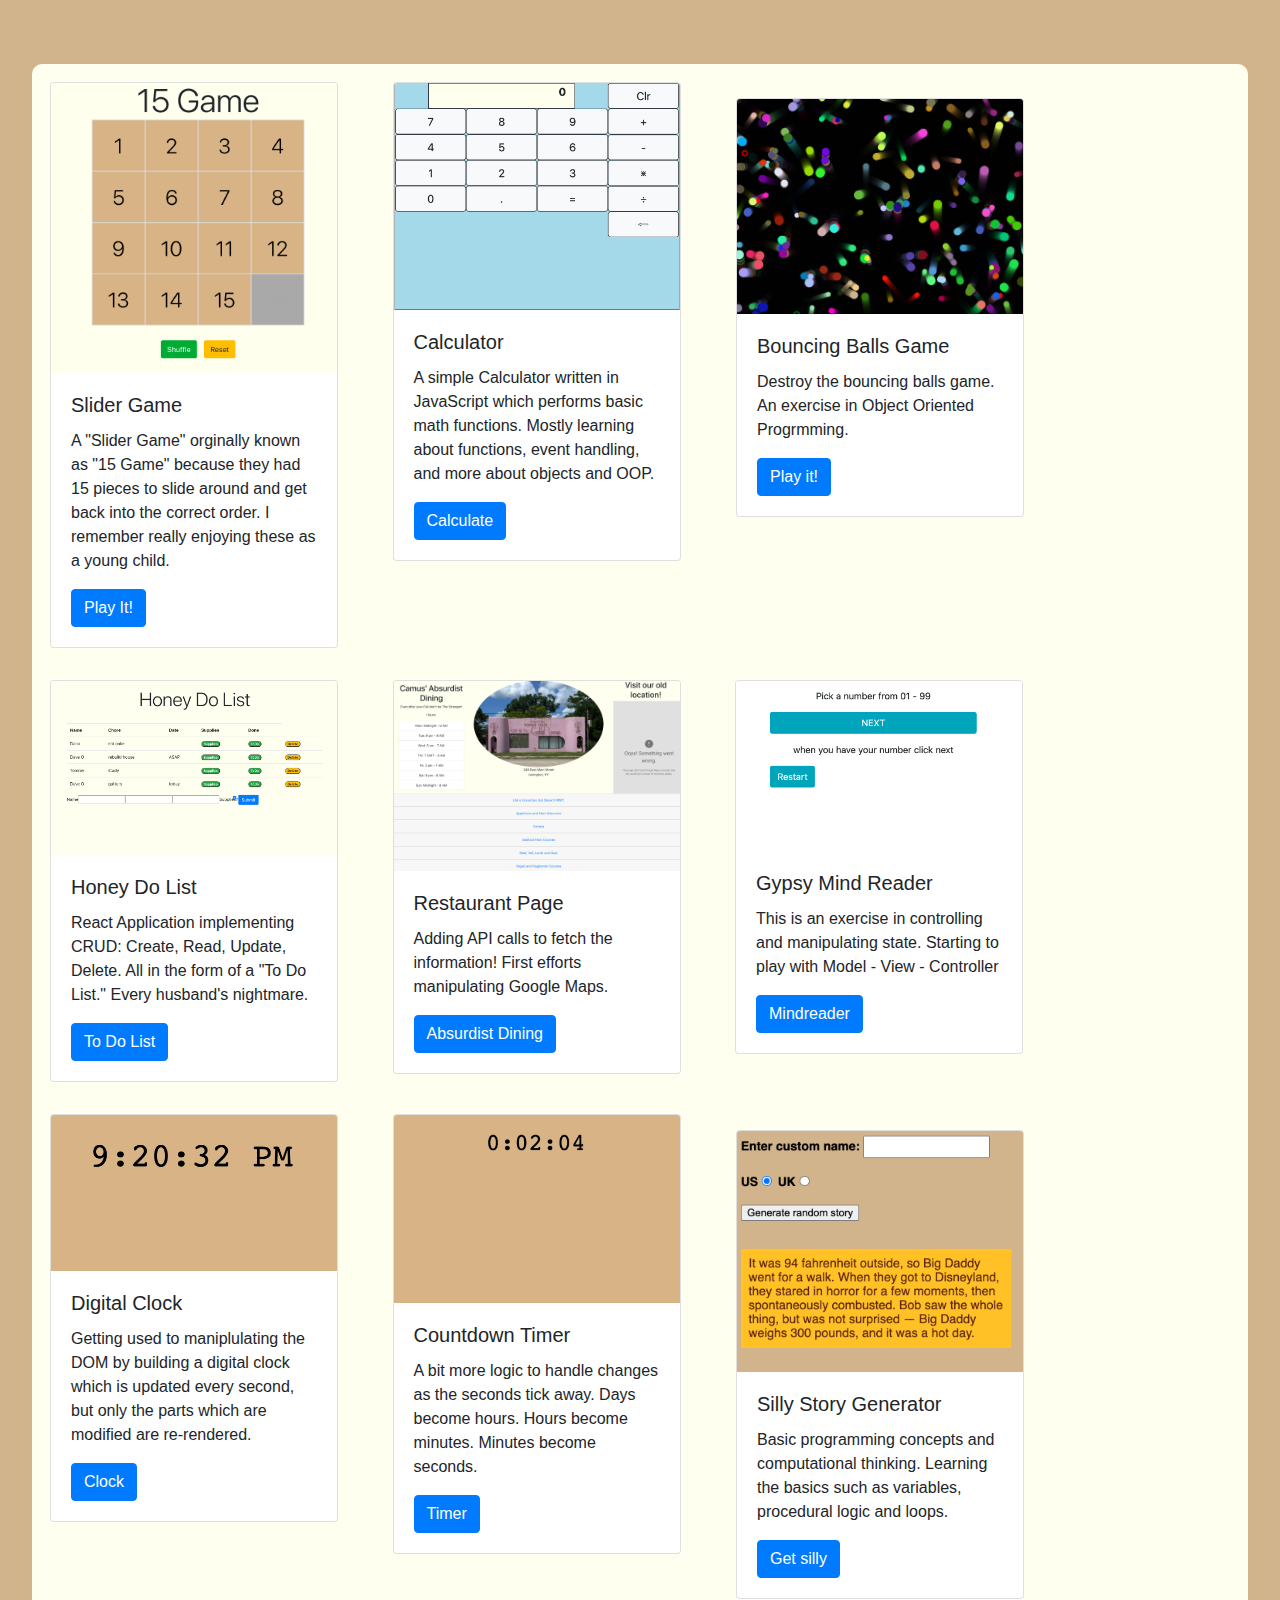
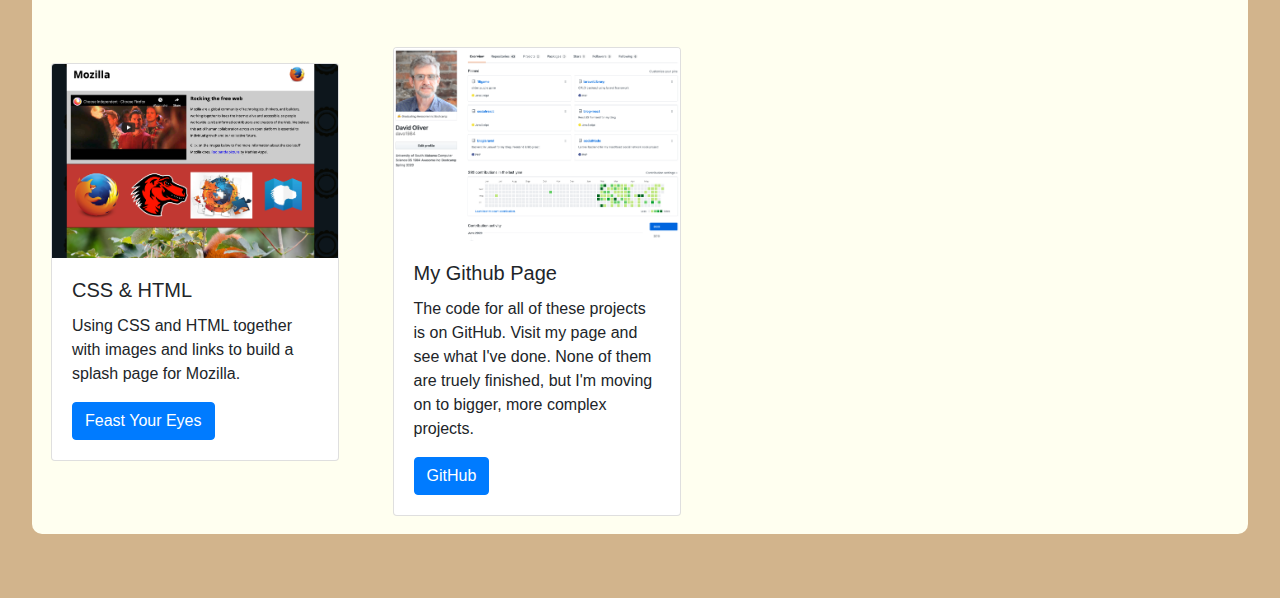
<file: index.html>
<!DOCTYPE html PUBLIC "-//IETF//DTD HTML 2.0//EN">
<HTML>

<HEAD>
    <TITLE>David Oliver's Projects</TITLE>
    <meta http-equiv="Content-Type" content="text/html; charset=UTF-8">
    <!-- Required meta tags -->
    <meta name="viewport" content="width=device-width, initial-scale=1, shrink-to-fit=no">

    <!-- Bootstrap CSS -->
    <link rel="stylesheet" href="https://stackpath.bootstrapcdn.com/bootstrap/4.3.1/css/bootstrap.min.css"
        integrity="sha384-ggOyR0iXCbMQv3Xipma34MD+dH/1fQ784/j6cY/iJTQUOhcWr7x9JvoRxT2MZw1T" crossorigin="anonymous">

    <!-- week-6 Load an icon library to show a hamburger menu (bars) on small screens -->
    <link rel="stylesheet" href="https://cdnjs.cloudflare.com/ajax/libs/font-awesome/4.7.0/css/font-awesome.min.css">


    <!-- Optional JavaScript -->
    <!-- jQuery first, then Popper.js, then Bootstrap JS -->
    <script src="https://code.jquery.com/jquery-3.3.1.slim.min.js"
        integrity="sha384-q8i/X+965DzO0rT7abK41JStQIAqVgRVzpbzo5smXKp4YfRvH+8abtTE1Pi6jizo"
        crossorigin="anonymous"></script>
    <script src="https://cdnjs.cloudflare.com/ajax/libs/popper.js/1.14.7/umd/popper.min.js"
        integrity="sha384-UO2eT0CpHqdSJQ6hJty5KVphtPhzWj9WO1clHTMGa3JDZwrnQq4sF86dIHNDz0W1"
        crossorigin="anonymous"></script>
    <script src="https://stackpath.bootstrapcdn.com/bootstrap/4.3.1/js/bootstrap.min.js"
        integrity="sha384-JjSmVgyd0p3pXB1rRibZUAYoIIy6OrQ6VrjIEaFf/nJGzIxFDsf4x0xIM+B07jRM"
        crossorigin="anonymous"></script>

    <!-- my stylesheet & javascript -->
    <link rel=StyleSheet href='styleHome.css' type='text/css' media=screen>
    <script src="./js/main.js"></script>
</HEAD>

<BODY>

    <div class="container-flex">
        <div class="row">

            <div class="col-lg-3 col-md-auto col-sm-auto m-3">
                <div class="card" style="width: 18rem;">
                    <img src="./images/15Game.png" class="card-img-top" alt="...">
                    <div class="card-body">
                        <h5 class="card-title">Slider Game</h5>
                        <p class="card-text">A "Slider Game" orginally known as "15 Game" because they had 15 pieces to slide around and get back into the correct order. I remember really enjoying these as a young child.</p>
                        <a href="https://game-3e714.web.app/" class="btn btn-primary">Play It!</a>
                    </div>
                </div>
            </div>

            <div class="col-lg-3 col-md-auto col-sm-auto m-3">
                <div class="card" style="width: 18rem;">
                    <img src="./images/Calculator.png" class="card-img-top" alt="...">
                    <div class="card-body">
                        <h5 class="card-title">Calculator</h5>
                        <p class="card-text">A simple Calculator written in JavaScript which performs basic
                            math functions. Mostly learning about functions, event handling, and more about
                            objects and OOP.</p>
                        <a href="https://davo1984.github.io/W3_calculator/" class="btn btn-primary">Calculate</a>
                    </div>
                </div>
            </div>

            <div class="col-lg-3 col-md-auto col-sm-auto m-3 p-3">
                <div class="card" style='min-width: 18rem;'>
                    <img src="./images/BouncingBalls.png" class="card-img-top" alt="...">
                    <div class="card-body">
                        <h5 class="card-title">Bouncing Balls Game</h5>
                        <p class="card-text">Destroy the bouncing balls game. An exercise in Object Oriented Progrmming.
                        </p>
                        <a href="https://davo1984.github.io/W1_balls" class="btn btn-primary">Play it!</a>
                    </div>
                </div>
            </div>

            <div class="col-lg-3 col-md-auto col-sm-auto m-3">
                <div class="card" style="width: 18rem;">
                    <img src="./images/HoneyDo.png" class="card-img-top" alt="...">
                    <div class="card-body">
                        <h5 class="card-title">Honey Do List</h5>
                        <p class="card-text">React Application implementing CRUD: Create, Read, Update, Delete. All in
                            the form of a "To Do List." Every husband's nightmare.</p>
                        <a href="https://to-do-a2457.web.app" class="btn btn-primary">To Do List</a>
                    </div>
                </div>
            </div>

            <div class="col-lg-3 col-md-auto col-sm-auto m-3">
                <div class="card" style="width: 18rem;">
                    <img src="./images/Restaurant.png" class="card-img-top" alt="...">
                    <div class="card-body">
                        <h5 class="card-title">Restaurant Page</h5>
                        <p class="card-text">Adding API calls to fetch the information! First efforts manipulating Google Maps.</p>
                        <a href="https://reactrestaurantexercise.web.app/" class="btn btn-primary">Absurdist Dining</a>
                    </div>
                </div>
            </div>

            <!-- <div class="col-lg-3 col-md-auto col-sm-auto m-3">
                <div class="card" style="width: 18rem;">
                    <img src="./images/Heroes.png" class="card-img-top" alt="...">
                    <div class="card-body">
                        <h5 class="card-title">SuperHero Facebook</h5>
                        <p class="card-text">A fun little app where SuperHeroes can add each other to friends and
                            enemies lists.</p>
                        <a href="" class="btn btn-primary">SuperHero</a>
                    </div>
                </div>
            </div> -->

            <!-- <div class="col-lg-3 col-md-auto col-sm-auto m-3">
                <div class="card" style="width: 18rem;">
                    <img src="./images/Election.png" class="card-img-top" alt="...">
                    <div class="card-body">
                        <h5 class="card-title">Elect Bill The Cat</h5>
                        <p class="card-text">Fun Project pushing our knowledge. I built campaign web page for
                            everybody's
                            favorite canidate: Bill the Cat!</p>
                        <a href="#" class="btn btn-primary">Vote for Bill</a>
                    </div>
                </div>
            </div> -->

            <div class="col-lg-3 col-md-auto col-sm-auto m-3">
                <div class="card" style="width: 18rem;">
                    <img src="./images/MindReader.png" class="card-img-top" alt="...">
                    <div class="card-body">
                        <h5 class="card-title">Gypsy Mind Reader</h5>
                        <p class="card-text">This is an exercise in controlling and manipulating state. Starting to play with Model - View - Controller</p>
                        <a href="https://davo1984.github.io/W1-mindreader/" class="btn btn-primary">Mindreader</a>
                    </div>
                </div>
            </div>

            <div class="col-lg-3 col-md-auto col-sm-auto m-3">
                <div class="card" style="width: 18rem;">
                    <img src="./images/Clock.png" class="card-img-top" alt="...">
                    <div class="card-body">
                        <h5 class="card-title">Digital Clock</h5>
                        <p class="card-text">Getting used to maniplulating the DOM by building a digital clock which is updated every second, but only the parts which are modified are re-rendered.</p>
                        <a href="https://davo1984.github.io/W4-clock-backup/" class="btn btn-primary">Clock</a>
                    </div>
                </div>
            </div>

            <div class="col-lg-3 col-md-auto col-sm-auto m-3">
                <div class="card" style="width: 18rem;">
                    <img src="./images/Timer.png" class="card-img-top" alt="...">
                    <div class="card-body">
                        <h5 class="card-title">Countdown Timer</h5>
                        <p class="card-text">A bit more logic to handle changes as the seconds tick away. Days become hours. Hours become minutes. Minutes become seconds.</p>
                        <a href="https://davo1984.github.io/W4-timer/" class="btn btn-primary">Timer</a>
                    </div>
                </div>
            </div>

            <div class="col-lg-3 col-md-auto col-sm-auto m-3 p-3">
                <div class="card" style='min-width: 18rem;'>
                    <img src="./images/Story.png" class="card-img-top" alt="...">
                    <div class="card-body">
                        <h5 class="card-title">Silly Story Generator</h5>
                        <p class="card-text">Basic programming concepts and computational thinking. Learning the
                            basics such as variables, procedural logic and loops.</p>
                        <a href="https://davo1984.github.io/W3-Stories/" class="btn btn-primary">Get silly</a>
                    </div>
                </div>
            </div>

            <div class="col-lg-3 col-md-auto col-sm-auto m-3 p-3">
                <div class="card" style='min-width: 18rem;'>
                    <img src="./images/Splash.png" class="card-img-top" alt="...">
                    <div class="card-body">
                        <h5 class="card-title">CSS & HTML</h5>
                        <p class="card-text">Using CSS and HTML together with images and links to build a splash
                            page for Mozilla.</p>
                        <a href="https://davo1984.github.io/W3-splash/" class="btn btn-primary">Feast Your
                            Eyes</a>
                    </div>
                </div>
            </div>

            <div class="col-lg-3 col-md-auto col-sm-auto m-3">
                <div class="card" style="width: 18rem;">
                    <img src="./images/Github.png" class="card-img-top" alt="...">
                    <div class="card-body">
                        <h5 class="card-title">My Github Page</h5>
                        <p class="card-text">The code for all of these projects is on GitHub. Visit my page and see what I've done. None of them are truely finished, but I'm moving on to bigger, more complex projects.</p>
                        <a href="https://github.com/davo1984" class="btn btn-primary">GitHub</a>
                    </div>
                </div>
            </div>

            <!-- <div class="col-lg-3 col-md-auto col-sm-auto m-3">
                <div class="card" style="width: 18rem;">
                    <img src="..." class="card-img-top" alt="...">
                    <div class="card-body">
                        <h5 class="card-title"></h5>
                        <p class="card-text"></p>
                        <a href="" class="btn btn-primary"></a>
                    </div>
                </div>
            </div> -->

        </div>

</BODY>

</HTML>
</file>
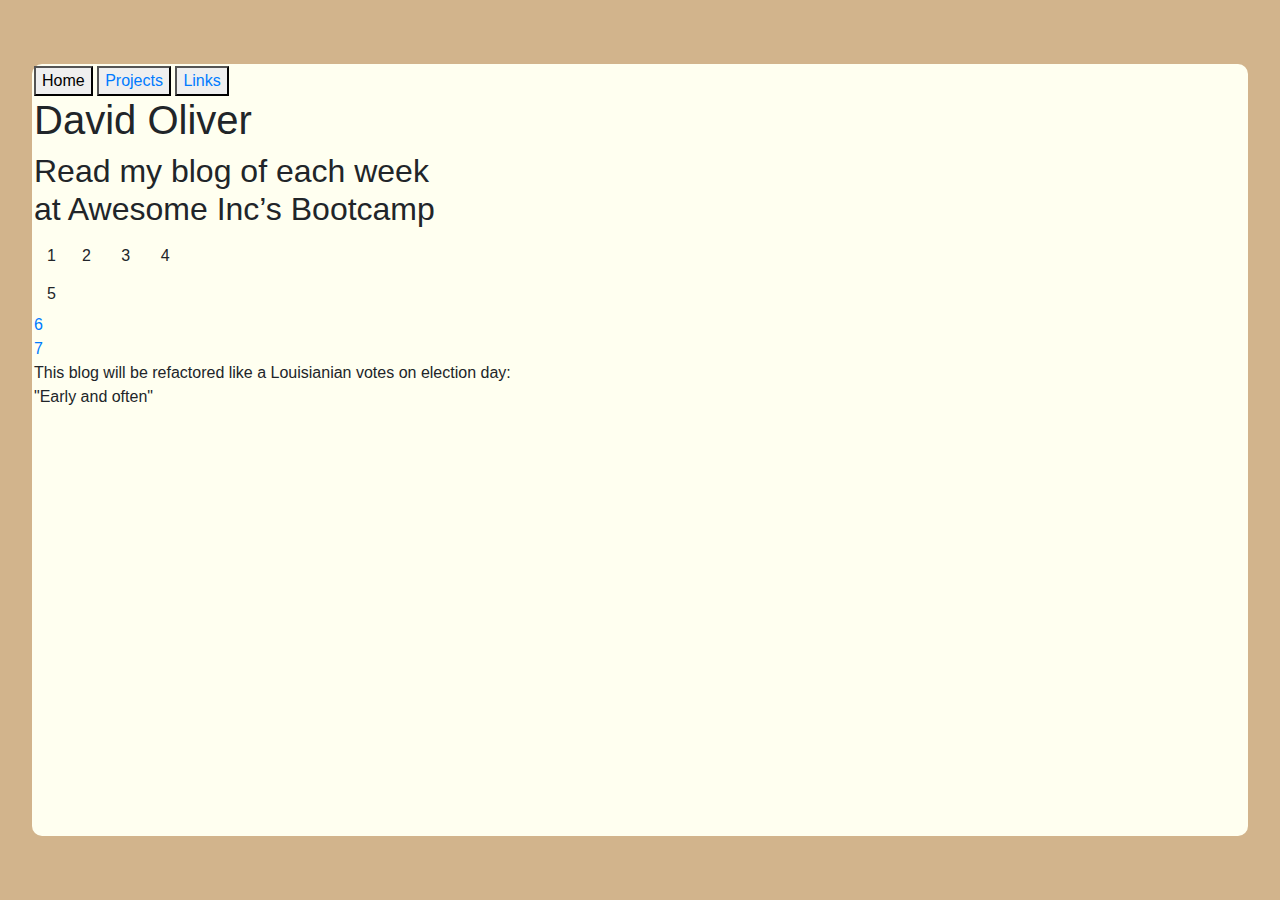
<file: index-old.html>
<!DOCTYPE html PUBLIC "-//IETF//DTD HTML 2.0//EN">
<HTML>

<HEAD>
    <TITLE>David Oliver's Blog</TITLE>
    <meta http-equiv="Content-Type" content="text/html; charset=UTF-8">
    <!-- Required meta tags -->
    <meta name="viewport" content="width=device-width, initial-scale=1, shrink-to-fit=no">

    <!-- Bootstrap CSS -->
    <link rel="stylesheet" href="https://stackpath.bootstrapcdn.com/bootstrap/4.3.1/css/bootstrap.min.css"
        integrity="sha384-ggOyR0iXCbMQv3Xipma34MD+dH/1fQ784/j6cY/iJTQUOhcWr7x9JvoRxT2MZw1T" crossorigin="anonymous">


    <link rel=StyleSheet href='styleHome.css' type='text/css' media=screen>

    <!-- Optional JavaScript -->
    <!-- jQuery first, then Popper.js, then Bootstrap JS -->
    <script src="https://code.jquery.com/jquery-3.3.1.slim.min.js"
        integrity="sha384-q8i/X+965DzO0rT7abK41JStQIAqVgRVzpbzo5smXKp4YfRvH+8abtTE1Pi6jizo"
        crossorigin="anonymous"></script>
    <script src="https://cdnjs.cloudflare.com/ajax/libs/popper.js/1.14.7/umd/popper.min.js"
        integrity="sha384-UO2eT0CpHqdSJQ6hJty5KVphtPhzWj9WO1clHTMGa3JDZwrnQq4sF86dIHNDz0W1"
        crossorigin="anonymous"></script>
    <script src="https://stackpath.bootstrapcdn.com/bootstrap/4.3.1/js/bootstrap.min.js"
        integrity="sha384-JjSmVgyd0p3pXB1rRibZUAYoIIy6OrQ6VrjIEaFf/nJGzIxFDsf4x0xIM+B07jRM"
        crossorigin="anonymous"></script>
</HEAD>

<BODY>
    <div class=pmenu>
        <button>
            <a href='index.html' title='Home'>Home</a>
        </button>

        <button>
            <a href='projects.html' title='See what Ive built'>Projects</a>
        </button>

        <button>
            <a href='links.html' title='Links'>Links</a>
        </button>

        <!-- use bootstrap's
        <button>
            <div class=bCard>
                <span>Card</span>
                <div class="bCard-content">
                    <p>Business Card goes HERE<br>This is my Dev branch</p>
                </div>
            </div>
        </button>
        -->

    </div>

    <H1>David Oliver</H1>
    <H2>Read my blog of each week<br>at Awesome Inc&rsquo;s Bootcamp</h2>

    <div class=blogButtonsFloat>
        <a href='WeekOne.html' type="button" class="blog btn btn">1</button>

            <!--        <a href='WeekOne.html' title='Starting with a week of pure GitHub frustration.'>
            <div class='blog'>1</div>
        </a>-->

            <a href='WeekTwo.html' type="button" class="blog btn btn" title='Read my second week&rsquo;s experience'>
                2
            </a>

            <a href='WeekThree.html' type="button" class="blog btn btn" class='blog'
                title='Read my third week&rsquo;s adventure'>
                3
            </a>

            <a href='./WeekFour.html' type="button" class="blog btn btn" title='Read my third week&rsquo;s adventure'>
                4
            </a>

            <div><a href='./WeekFive.html' type="button" class="blog btn btn" class='btn'
                    title='Read my third week&rsquo;s adventure'>
                    5
                </a></div>

            <div><a href='./WeekSix.html' type="button" class="blog button button-primary"
                    title='Read my third week&rsquo;s adventure'>
                    6
                </a>
            
            </div><div><a href='./WeekSeven.html' type="button" class="blog button button-secondary border-rounded"
                        title='Read my third week&rsquo;s adventure'>
                        7
                    </a></div>

    </div>

    <p class=clump>
        This blog will be refactored like a Louisianian votes on election day:<br>
        &quot;Early and often&quot;
    </p>
</BODY>

</HTML>
</file>
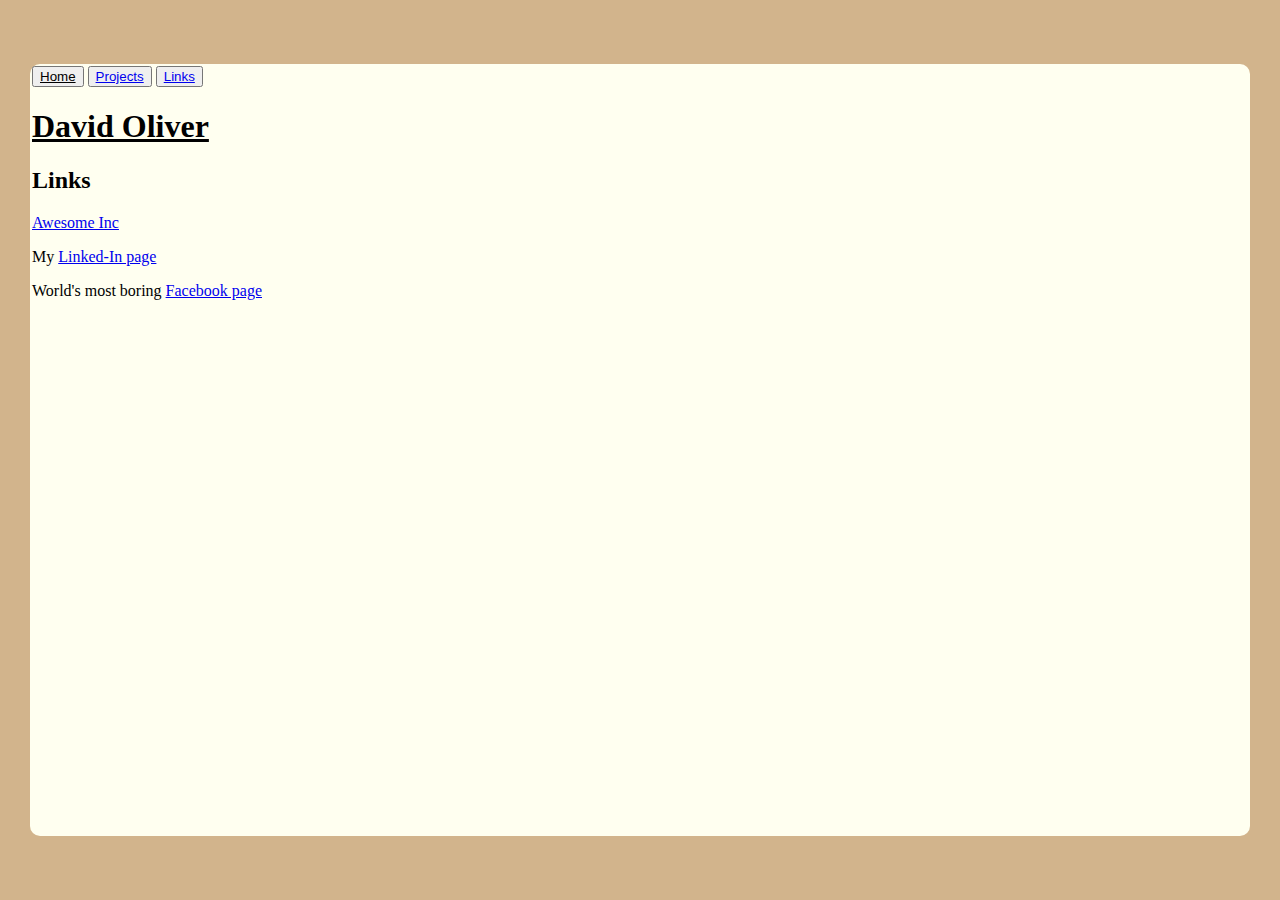
<file: Links.html>
<!DOCTYPE html PUBLIC "-//IETF//DTD HTML 2.0//EN">
<HTML>
    <HEAD>
        <TITLE>David's Links</TITLE>
        <link rel=StyleSheet href=styleHome.css type='text/css' media=screen>
        <meta http-equiv="Content-Type" content="text/html; charset=UTF-8">
    </HEAD>  

    <BODY>

        <div class = pmenu>
            <button>
                <a href='index.html' title='Home'>Home</a>
            </button>

            <button>
                <a href='projects.html' title='See what Ive built'>Projects</a>
            </button>

            <button>
                <a href='links.html' title='Links'>Links</a>
            </button>
        </div>

        <H1><a href='index.html' id='returnHome' title='Home'>David Oliver</a></H1>
        <H2>Links</h2>

        <div>
            <p>
                <a href='https://www.awesomeinc.org' title='Awesome Inc'>Awesome Inc</a>
            </p>
            <P>
                My <a href='http://www.linkedin.com/in/davo-o-0a261a91' 
                    title='Linked-In'>Linked-In page</a>
            </P>

            <p>
                World's most boring 
                    <a href='https://www.facebook.com/david.oliver.988926' 
                        title='Facebook'>Facebook page
                    </a>

            </p>
        </div>
    </BODY>
</HTML>
</file>
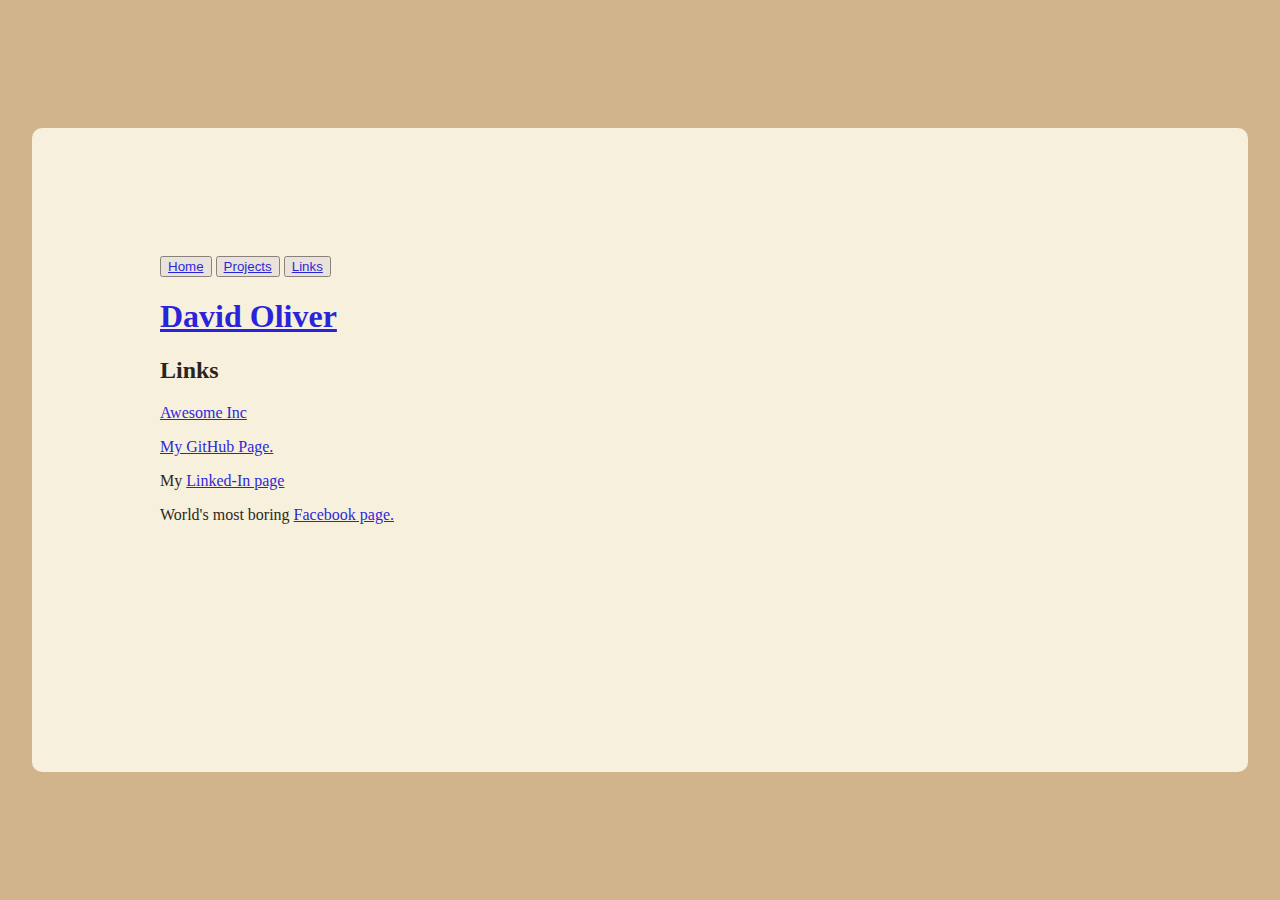
<file: links.html>
<!DOCTYPE html public "-//IETF//DTD HTML 2.0//EN">
<html>
    <head>
        <title>David's Links</title>
        <link rel=StyleSheet href=styleBlog.css type='text/css' media=screen>
        <meta http-equiv="Content-Type" content="text/html; charset=UTF-8">
    </head>  

    <body>

        <div class = pmenu>
            <button>
                <a href='index.html' title='Home'>Home</a>
            </button>

            <button>
                <a href='projects.html' title='See what Ive built'>Projects</a>
            </button>

            <button>
                <a href='links.html' title='Links'>Links</a>
            </button>
        </div>

        <h1><a href='index.html' id='returnHome' title='Home'>David Oliver</a></h1>
        <h2>Links</h2>

        <div>
            <p>
                <a href='https://www.awesomeinc.org' title='Awesome Inc'>Awesome Inc</a>
            </p>

            <p>
                <a href='https://github.com/davo1984' title='My GitHub'>My GitHub Page.</a>
            </p>

            <p>
                My <a href='http://www.linkedin.com/in/davo-o-0a261a91' 
                    title='Linked-In'>Linked-In page</a>
            </p>

            <p>
                World's most boring 
                    <a href='https://www.facebook.com/david.oliver.988926' 
                        title='Facebook'>Facebook page.
                    </a>

            </p>
        </div>
    </body>
</html>
</file>
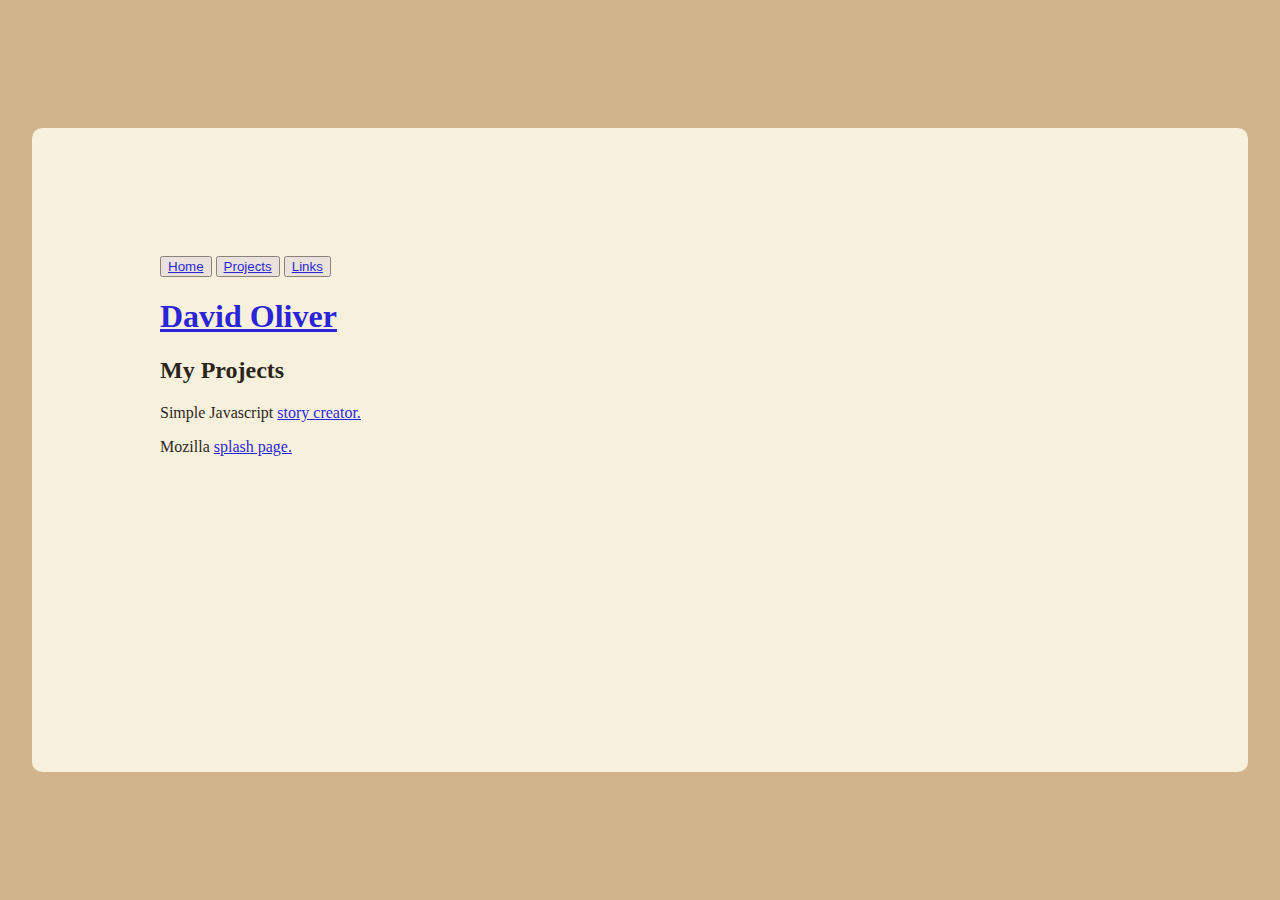
<file: projects.html>
<!DOCTYPE html PUBLIC "-//IETF//DTD HTML 2.0//EN">
<HTML>

<HEAD>
    <TITLE>Projects</TITLE>
    <link rel=StyleSheet href=styleBlog.css type='text/css' media=screen>
    <meta http-equiv="Content-Type" content="text/html; charset=UTF-8">
</HEAD>

<BODY>
    <div class=pmenu>
        <button>
            <a href='index.html' title='Home'>Home</a>
        </button>

        <button>
            <a href='projects.html' title='See what Ive built'>Projects</a>
        </button>

        <button>
            <a href='links.html' title='Links'>Links</a>
        </button>
    </div>

    <H1><a href='index.html' id='returnHome' title='Home'>David Oliver</a></H1>

    <H2>My Projects</h2>

    <p>
        Simple Javascript <a href='https://davo1984.github.io/W3-Stories/' title='Silly story generator'>story
            creator.</a>
    </p>
    <p>
        Mozilla <a href='https://davo1984.github.io/W3-splash/' title='Splash Page'>splash page.</a>
    </p>

</BODY>

</HTML>
</file>
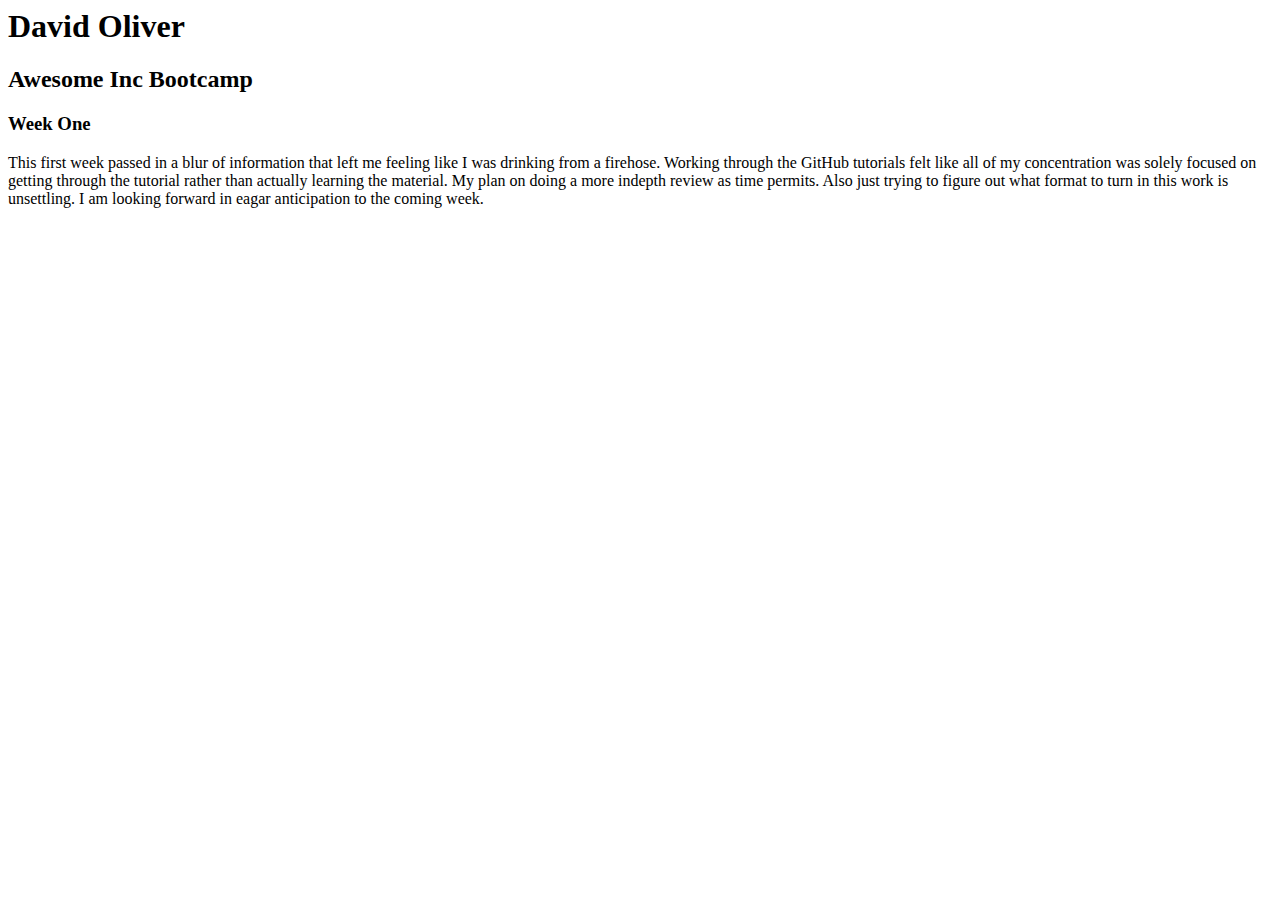
<file: Week One.html>
<!DOCTYPE html PUBLIC "-//IETF//DTD HTML 2.0//EN">
<HTML>
   <HEAD>
      <TITLE>
         David Oliver's Blog
      </TITLE>
   </HEAD>
<BODY>
   <H1>David Oliver</H1>
   <H2>Awesome Inc Bootcamp</h2>
   <H3>Week One</H3>
   <P>This first week passed in a blur of information that left me feeling like I was drinking from a firehose.  Working through the GitHub tutorials felt like all of my concentration was solely focused on getting through the tutorial rather than actually learning the material.   My plan on doing a more indepth review as time permits.   Also just trying to figure out what format to turn in this work is unsettling.   I am looking forward in eagar anticipation to the coming week. </P>
</BODY>
</HTML>
</file>
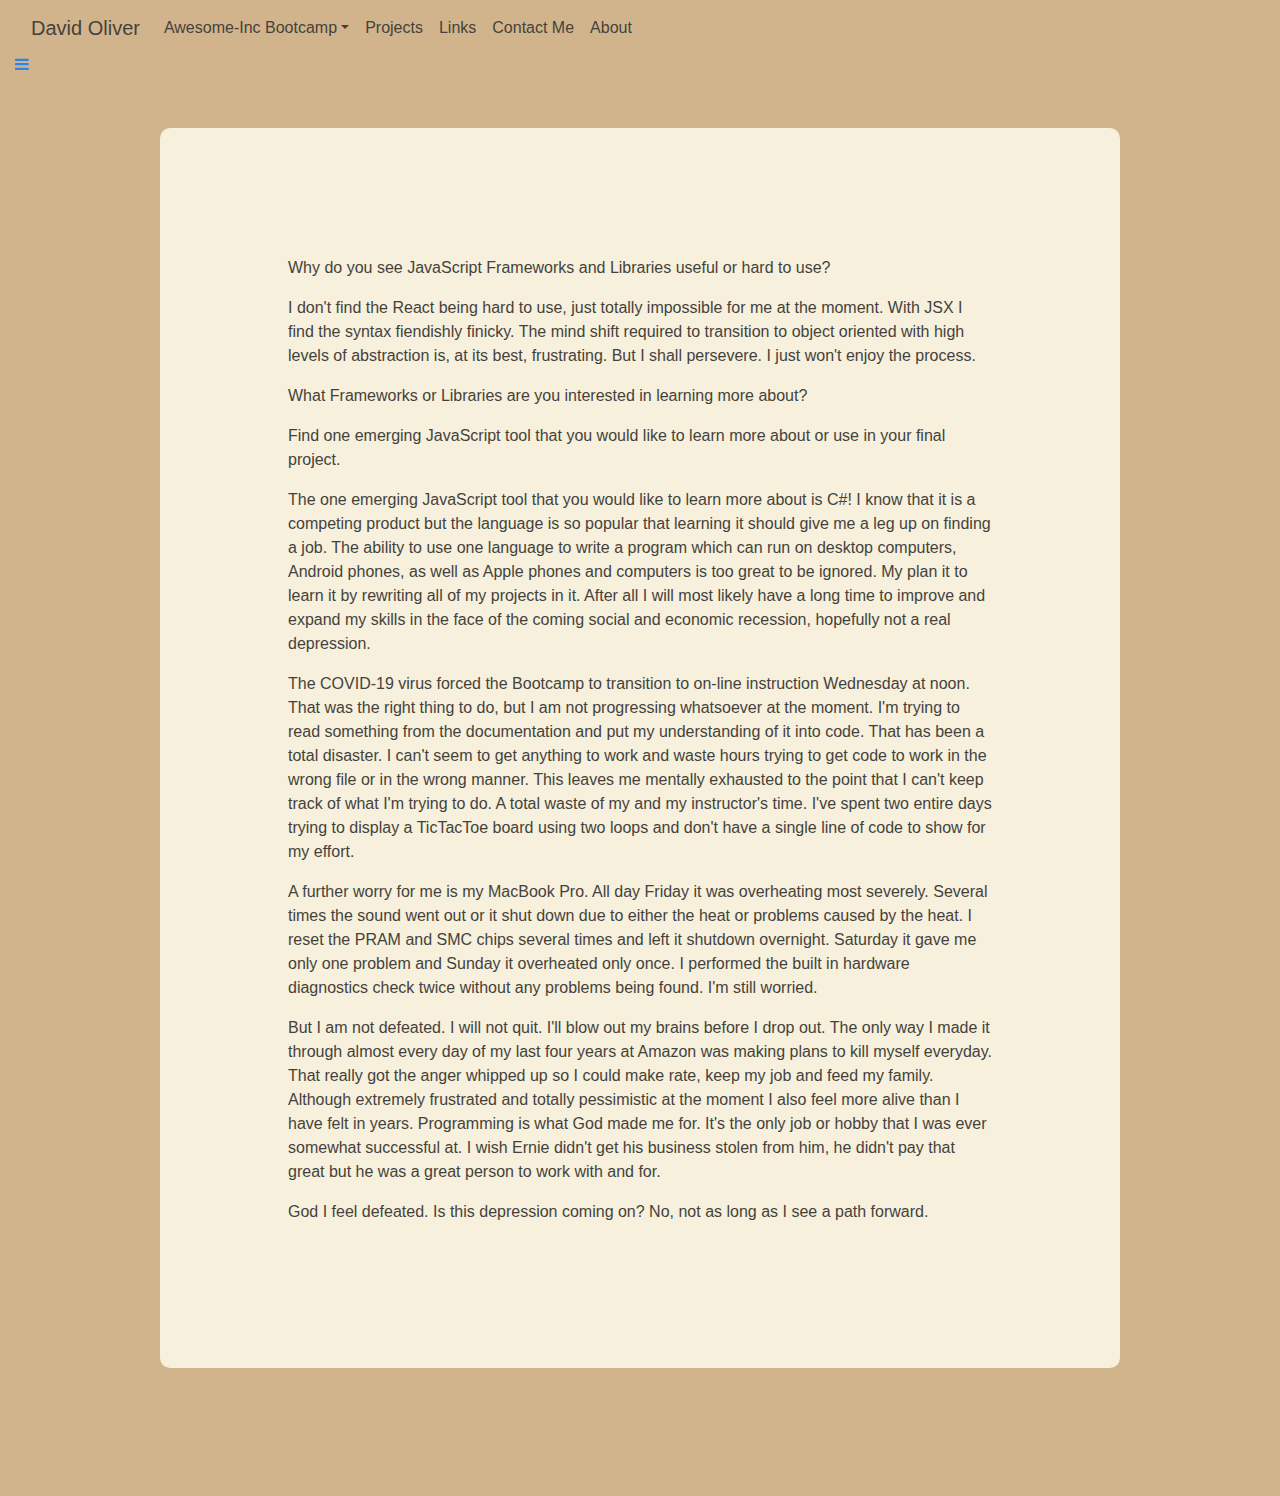
<file: WeekEight.html>
<!DOCTYPE html PUBLIC "-//IETF//DTD HTML 2.0//EN">
<HTML>

<HEAD>
    <TITLE>Week 4 Onsite</TITLE>
    <meta http-equiv="Content-Type" content="text/html; charset=UTF-8">
    <!-- Required meta tags -->
    <meta name="viewport" content="width=device-width, initial-scale=1, shrink-to-fit=no">

    <!-- Bootstrap CSS -->
    <link rel="stylesheet" href="https://stackpath.bootstrapcdn.com/bootstrap/4.3.1/css/bootstrap.min.css"
        integrity="sha384-ggOyR0iXCbMQv3Xipma34MD+dH/1fQ784/j6cY/iJTQUOhcWr7x9JvoRxT2MZw1T" crossorigin="anonymous">

    <!-- week-6 Load an icon library to show a hamburger menu (bars) on small screens -->
    <link rel="stylesheet" href="https://cdnjs.cloudflare.com/ajax/libs/font-awesome/4.7.0/css/font-awesome.min.css">


    <!-- Optional JavaScript -->
    <!-- jQuery first, then Popper.js, then Bootstrap JS -->
    <script src="https://code.jquery.com/jquery-3.3.1.slim.min.js"
        integrity="sha384-q8i/X+965DzO0rT7abK41JStQIAqVgRVzpbzo5smXKp4YfRvH+8abtTE1Pi6jizo"
        crossorigin="anonymous"></script>
    <script src="https://cdnjs.cloudflare.com/ajax/libs/popper.js/1.14.7/umd/popper.min.js"
        integrity="sha384-UO2eT0CpHqdSJQ6hJty5KVphtPhzWj9WO1clHTMGa3JDZwrnQq4sF86dIHNDz0W1"
        crossorigin="anonymous"></script>
    <script src="https://stackpath.bootstrapcdn.com/bootstrap/4.3.1/js/bootstrap.min.js"
        integrity="sha384-JjSmVgyd0p3pXB1rRibZUAYoIIy6OrQ6VrjIEaFf/nJGzIxFDsf4x0xIM+B07jRM"
        crossorigin="anonymous"></script>

    <!-- my stylesheet & javascript -->
    <link rel=StyleSheet href='styleBlog.css' type='text/css' media=screen>
    <script src="./js/main.js"></script>
</HEAD>

<BODY>
    <div class="container">

        <div class="row">
            <div class="col-12 vh-50 fixed-top my-auto">
                <div class="topnav m-auto text-body" id="myTopnav">
                    <nav class="navbar navbar-expand-sm navbar-dark text-dark rounded" style="background-color: tan;">
                        <a class="navbar-brand text-body" href="./index.html">David Oliver</a>
                        <button class="navbar-toggler d-lg-none button-dark" type="button" data-toggle="collapse"
                            data-target="#collapsibleNavId" aria-controls="collapsibleNavId" aria-expanded="false"
                            aria-label="Toggle navigation"></button>
                        <div class="collapse navbar-collapse" id="collapsibleNavId">
                            <ul class="navbar-nav mr-auto mt-2 mt-lg-0">
                                <li class="nav-item dropdown">
                                    <a class="nav-link dropdown-toggle text-body" href="#" id="dropdownId"
                                        data-toggle="dropdown" aria-haspopup="true" aria-expanded="false">Awesome-Inc
                                        Bootcamp</a>
                                    <div class="dropdown-menu" aria-labelledby="dropdownId">
                                        <a class="dropdown-item" href="./WeekFive.html">Week 1 Pre-work</a>
                                        <a class="dropdown-item" href="./WeekSix.html">Week 2 Pre-work</a>
                                        <a class="dropdown-item" href="./WeekSeven.html">Week 3 Pre-work</a>
                                        <a class="dropdown-item" href="./WeekEight.html">Week 4 Pre-work</a>
                                        <div class="dropdown-divider"></div>
                                        <a class="dropdown-item" href="./WeekFive.html">On-Site Week 1</a>
                                        <a class="dropdown-item" href="./WeekSix.html">On-Site Week 2</a>
                                        <a class="dropdown-item" href="./WeekSeven.html">On-Site Week 3</a>
                                        <a class="dropdown-item" href="./WeekNine.html">Week 2 Social Distancing</a>
                                    </div>
                                </li>
                                <li class="nav-item">
                                    <a class="nav-link text-body" href="./projects.html">Projects</a>
                                </li>
                                <li class="nav-item active">
                                    <a class="nav-link text-body" href="./links.html">Links<span
                                            class="sr-only">(current)</span></a>
                                </li>
                                <li class="nav-item active">
                                    <a class="nav-link text-body" href="#./contact.html">Contact Me<span
                                            class="sr-only">(current)</span></a>
                                </li>
                                <li class="nav-item inactive">
                                    <a class="nav-link text-body" href="#./about.html">About<span
                                            class="sr-only">(current)</span></a>
                                </li>
                            </ul>
                            <!-- <form class="form-inline my-2 my-lg-0">
                                <input class="form-control mr-sm-2" type="text" placeholder="Search">
                                <button class="btn btn-outline-success my-2 my-sm-0" type="submit">Search</button>
                            </form> -->
                        </div>
                    </nav>
                    <!-- <a href="./index.html" class="active text-body">Home</a>
                    <a href="./index-old.html" class="text-body">Awesome-Bootcamp</a>
                    <a href="./projects.html" class="text-body">Projects</a>
                    <a href="./links.html" class="text-body">Links</a>
                    <a href="#contact" class="text-body">Contact</a>
                    <a href="#about" class="text-body">About</a> -->

                    <a href="javascript:void(0);" class="icon" onclick="myMenuFun()">
                        <i class="fa fa-bars"></i>
                    </a>

                </div>
            </div>
        </div>

        <div class="row">
            <div class="col-xs-1-12">

                <p>Why do you see JavaScript Frameworks and Libraries useful or hard to use?</p>
                <p>
                    I don't find the React being hard to use, just totally 
                    impossible for me at the moment.  With JSX I find the syntax 
                    fiendishly finicky.  The mind shift required to transition to 
                    object oriented with high levels of abstraction is, at its best, 
                    frustrating. But I shall persevere. I just won't enjoy the process. 
                </p>

                <p>What Frameworks or Libraries are you interested in learning more about?</p>
                <p></p>


                <p>Find one emerging JavaScript tool that you would like to learn more about or use in your final project.</p>
                <p>
                    The one emerging JavaScript tool that you would like to learn more about is 
                    C#! I know that it is a competing product but the language is so popular that 
                    learning it should give me a leg up on finding a job. The ability to use one 
                    language to write a program which can run on desktop computers, Android phones, 
                    as well as Apple phones and computers is too great to be ignored. My plan it to 
                    learn it by rewriting all of my projects in it. After all I will most likely have 
                    a long time to improve and expand my skills in the face of the coming social and 
                    economic recession, hopefully not a real depression.
                </p>

                <p>
                    The COVID-19 virus forced the Bootcamp to transition to on-line instruction 
                    Wednesday at noon.  That was the right thing to do, but I am not progressing 
                    whatsoever at the moment.  I'm trying to read something from the documentation 
                    and put my understanding of it into code. That has been a total disaster. 
                    I can't seem to get anything to work and waste hours trying to get code to 
                    work in the wrong file or in the wrong manner.  This leaves me mentally exhausted 
                    to the point that I can't keep track of what I'm trying to do. A total waste of 
                    my and my instructor's time. I've spent two entire days trying to display a 
                    TicTacToe board using two loops and don't have a single line of code to show 
                    for my effort. 
                </p>

                <p>
                    A further worry for me is my MacBook Pro.  All day Friday it was 
                    overheating most severely. Several times the sound went out or it shut down 
                    due to either the heat or problems caused by the heat. I reset the PRAM and SMC 
                    chips several times and left it shutdown overnight. Saturday it gave me only one 
                    problem and Sunday it overheated only once. I performed the built in hardware 
                    diagnostics check twice without any problems being found. I'm still worried.
                </p>

                <p>
                    But I am not defeated. I will not quit. I'll blow out my brains 
                    before I drop out. The only way I made it through almost every day of my last 
                    four years at Amazon was making plans to kill myself everyday. That really got 
                    the anger whipped up so I could make rate, keep my job and feed my family. 
                    Although extremely frustrated and totally 
                    pessimistic at the moment I also feel more alive than I have felt in years. 
                    Programming is what God made me for. It's the only job or hobby that I was ever 
                    somewhat successful at. I wish Ernie didn't get his business stolen from 
                    him, he didn't pay that great but he was a great person to work with and for. 
                </p>
                <p>
                    God I feel defeated. Is this depression coming on? No, not as long as I see a path forward.
                </p>

            </div>
        </div>
    </div>

</body>

</html>
</file>
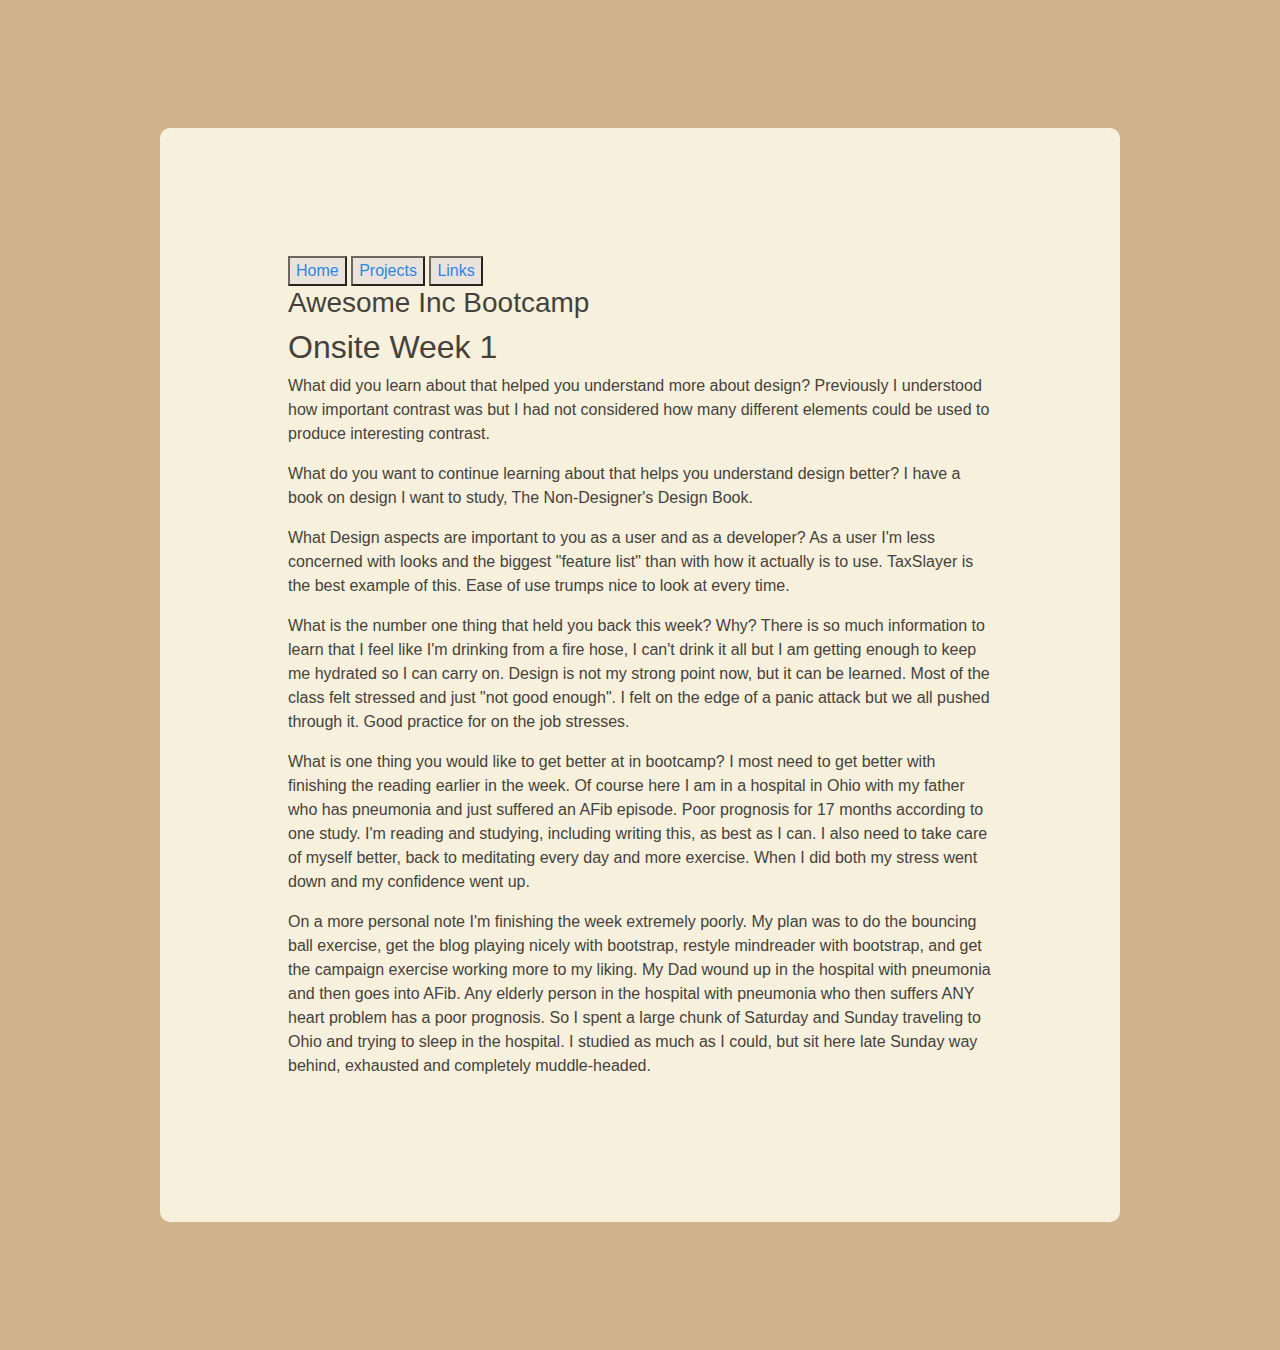
<file: WeekFive.html>
<!DOCTYPE html PUBLIC "-//IETF//DTD HTML 2.0//EN">
<HTML>

<HEAD>
    <TITLE>Week 5 @ Awesome</TITLE>
    <meta http-equiv="Content-Type" content="text/html; charset=UTF-8">
    <!-- Required meta tags -->
    <meta charset="utf-8">
    <meta name="viewport" content="width=device-width, initial-scale=1, shrink-to-fit=no">
    
    <!-- Bootstrap CSS -->
    <link rel="stylesheet" href="https://stackpath.bootstrapcdn.com/bootstrap/4.3.1/css/bootstrap.min.css"
        integrity="sha384-ggOyR0iXCbMQv3Xipma34MD+dH/1fQ784/j6cY/iJTQUOhcWr7x9JvoRxT2MZw1T" crossorigin="anonymous">
    
        <link rel=StyleSheet href='styleBlog.css' type='text/css' media=screen>

    <!-- Optional JavaScript -->
    <!-- jQuery first, then Popper.js, then Bootstrap JS -->
    <script src="https://code.jquery.com/jquery-3.3.1.slim.min.js"
        integrity="sha384-q8i/X+965DzO0rT7abK41JStQIAqVgRVzpbzo5smXKp4YfRvH+8abtTE1Pi6jizo"
        crossorigin="anonymous"></script>
    <script src="https://cdnjs.cloudflare.com/ajax/libs/popper.js/1.14.7/umd/popper.min.js"
        integrity="sha384-UO2eT0CpHqdSJQ6hJty5KVphtPhzWj9WO1clHTMGa3JDZwrnQq4sF86dIHNDz0W1"
        crossorigin="anonymous"></script>
    <script src="https://stackpath.bootstrapcdn.com/bootstrap/4.3.1/js/bootstrap.min.js"
        integrity="sha384-JjSmVgyd0p3pXB1rRibZUAYoIIy6OrQ6VrjIEaFf/nJGzIxFDsf4x0xIM+B07jRM"
        crossorigin="anonymous"></script>
</HEAD>

<BODY>
    <div class=pmenu>
        <button>
            <a href='index.html' title='Home'>Home</a>
        </button>

        <button>
            <a href='projects.html' title='See what Ive built'>Projects</a>
        </button>

        <button>
            <a href='links.html' title='Links'>Links</a>
        </button>
    </div>

    <!--h1><a href='index.html' id='returnHome' title='Home'>David Oliver</a></h1-->

    <h3>Awesome Inc Bootcamp</h3>

    <h2>Onsite Week 1</h2>

    <p>What did you learn about that helped you understand more about design?
        Previously I understood how important contrast was but I had not considered how many different
        elements could be used to produce interesting contrast.
    </p>
    <p>What do you want to continue learning about that helps you understand design better?
        I have a book on design I want to study, The Non-Designer's Design Book.
    </p>
    <p>What Design aspects are important to you as a user and as a developer?
        As a user I'm less concerned with looks and the biggest "feature list" than with how it actually is to use.
        TaxSlayer is the best example
        of this. Ease of use trumps nice to look at every time.
    </p>
    <p>What is the number one thing that held you back this week? Why?
        There is so much information to learn that I feel like I'm drinking from a fire hose, I can't drink it all
        but I am getting enough to keep me hydrated so I can carry on. Design is not my strong point now, but it can be       learned.
        Most of the class felt stressed and just "not good enough". I felt on the edge of a panic attack but we all
        pushed    through it. Good practice for on the job stresses.
    </p>
    <p>What is one thing you would like to get better at in bootcamp?
        I most need to get better with finishing the reading earlier in the week. Of course here I am in
        a hospital in Ohio with my father who has pneumonia and just suffered an AFib episode. Poor prognosis for 17
        months according to one study. I'm reading and studying, including writing this, as best as I can. I also need to
        take care of myself better, back to meditating every day and more exercise. When I did both my stress went down
        and my confidence went up.
    </p>

    <p>On a more personal note I'm finishing the week extremely poorly. My plan was to do the bouncing ball 
        exercise, get the blog playing nicely with bootstrap, restyle mindreader with bootstrap, and get 
        the campaign exercise working more to my liking.  My Dad wound up in the hospital with pneumonia
        and then goes into AFib.  Any elderly person in the hospital with pneumonia who then suffers ANY 
        heart  problem has a poor prognosis. So I spent a large chunk of Saturday and Sunday traveling to
        Ohio and trying to sleep in the hospital.  I studied as much as I could, but sit here late Sunday
        way behind, exhausted and completely muddle-headed.
    </p>

</body>

</html>
</file>
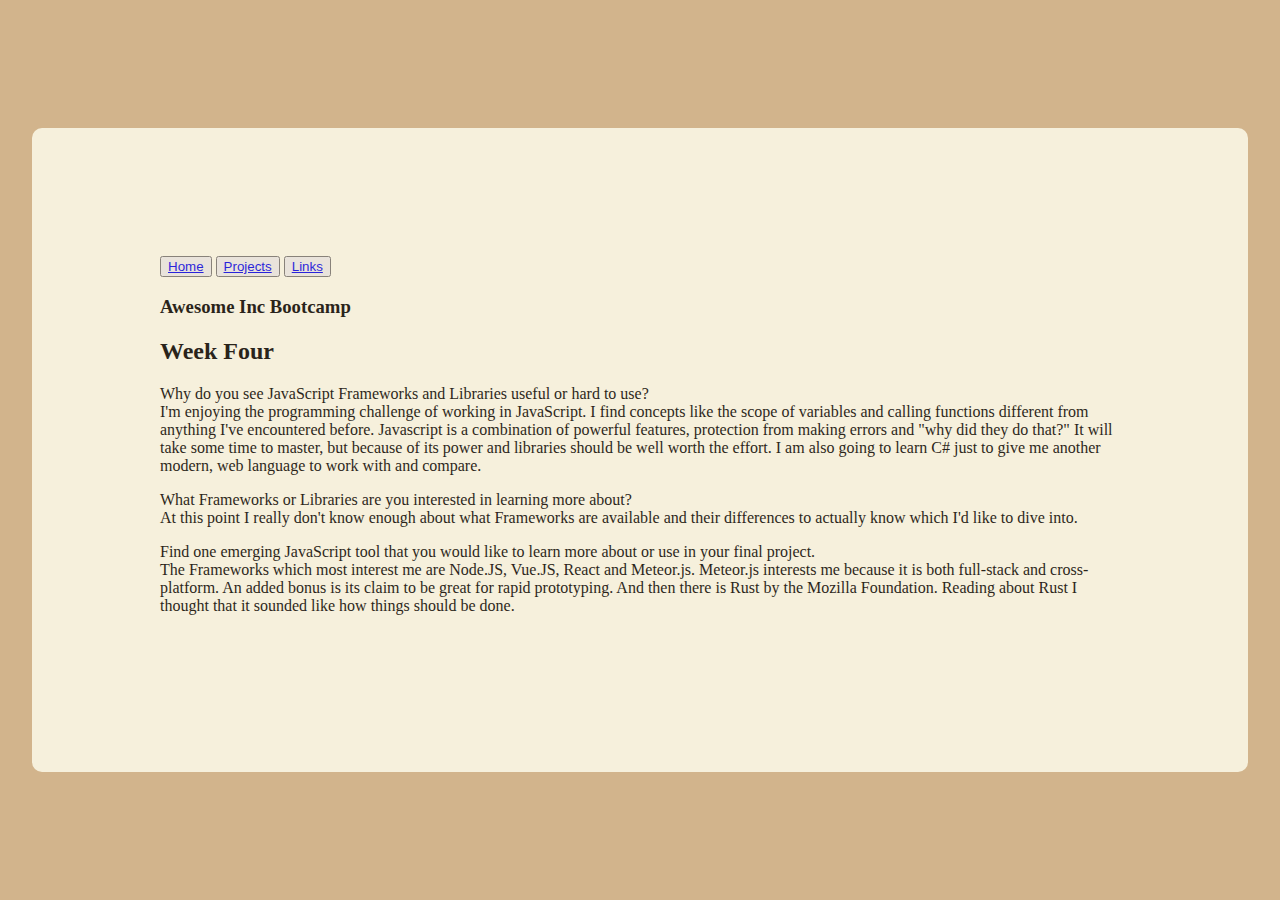
<file: WeekFour.html>
<!DOCTYPE html PUBLIC "-//IETF//DTD HTML 2.0//EN">
<HTML>
   <HEAD>
      <TITLE>Week 4 @ Awesome</TITLE>
      <link rel=StyleSheet href=styleBlog.css type='text/css' media=screen>
      <meta http-equiv="Content-Type" content="text/html; charset=UTF-8">
   </HEAD>
<BODY>
    <div class = pmenu>
        <button>
            <a href='index.html' title='Home'>Home</a>
        </button>

        <button>
            <a href='projects.html' title='See what Ive built'>Projects</a>
        </button>

        <button>
            <a href='links.html' title='Links'>Links</a>
        </button>
    </div>

    <!--h1><a href='index.html' id='returnHome' title='Home'>David Oliver</a></h1-->

    <h3>Awesome Inc Bootcamp</h3>

    <h2>Week Four</h2>

    <P> Why do you see JavaScript Frameworks and Libraries useful or hard to use?<br>
        I'm enjoying the programming challenge of working in JavaScript.
        I find concepts like the scope of variables and calling functions different 
        from anything I've encountered before. Javascript is a combination of powerful
        features, protection from making errors and "why did they do that?"  
        It will take some time to master, but because of its power and libraries 
        should be well worth the effort.  I am also going to learn C# just to give
        me another modern, web language to work with and compare.
    </p>
    <p> What Frameworks or Libraries are you interested in learning more about?<br>
        At this point I really don't know enough about what Frameworks are available
        and their differences to actually know which I'd like to dive into.  
    </p>
    <p> Find one emerging JavaScript tool that you would like to learn more about or use in your final project.<br>
        The Frameworks which most interest me are Node.JS, Vue.JS, React and Meteor.js.  
        Meteor.js interests me because it is both full-stack and 
        cross-platform.  An added bonus is its claim to be great for 
        rapid prototyping.  And then there is Rust by the Mozilla Foundation.
        Reading about Rust I thought that it sounded like how things should be done.
    </P>

</BODY>
</HTML>
</file>
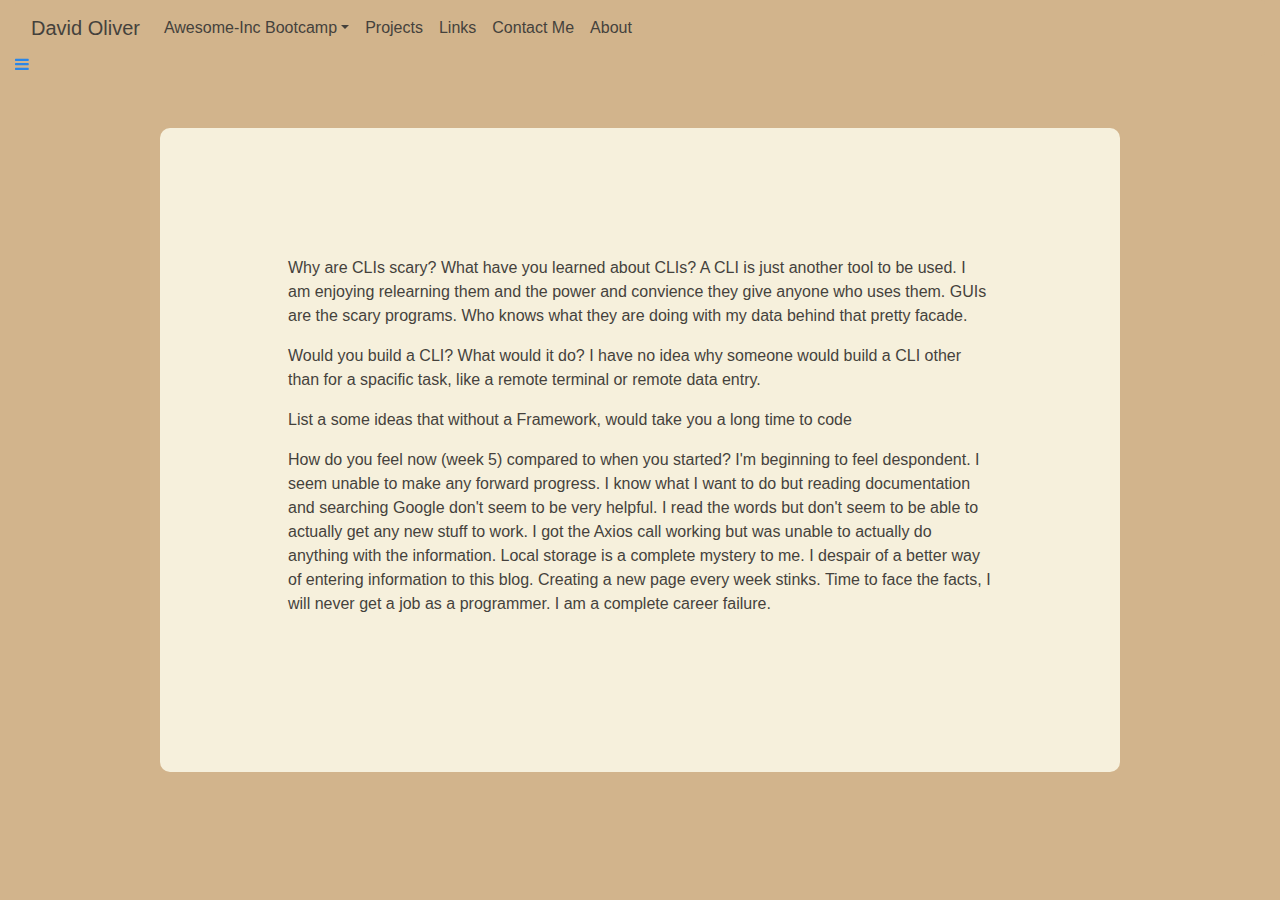
<file: WeekNine.html>
<!DOCTYPE html PUBLIC "-//IETF//DTD HTML 2.0//EN">
<HTML>

<HEAD>
    <TITLE>Week 5 Social Distancing</TITLE>
    <meta http-equiv="Content-Type" content="text/html; charset=UTF-8">
    <!-- Required meta tags -->
    <meta name="viewport" content="width=device-width, initial-scale=1, shrink-to-fit=no">

    <!-- Bootstrap CSS -->
    <link rel="stylesheet" href="https://stackpath.bootstrapcdn.com/bootstrap/4.3.1/css/bootstrap.min.css"
        integrity="sha384-ggOyR0iXCbMQv3Xipma34MD+dH/1fQ784/j6cY/iJTQUOhcWr7x9JvoRxT2MZw1T" crossorigin="anonymous">

    <!-- week-6 Load an icon library to show a hamburger menu (bars) on small screens -->
    <link rel="stylesheet" href="https://cdnjs.cloudflare.com/ajax/libs/font-awesome/4.7.0/css/font-awesome.min.css">


    <!-- Optional JavaScript -->
    <!-- jQuery first, then Popper.js, then Bootstrap JS -->
    <script src="https://code.jquery.com/jquery-3.3.1.slim.min.js"
        integrity="sha384-q8i/X+965DzO0rT7abK41JStQIAqVgRVzpbzo5smXKp4YfRvH+8abtTE1Pi6jizo"
        crossorigin="anonymous"></script>
    <script src="https://cdnjs.cloudflare.com/ajax/libs/popper.js/1.14.7/umd/popper.min.js"
        integrity="sha384-UO2eT0CpHqdSJQ6hJty5KVphtPhzWj9WO1clHTMGa3JDZwrnQq4sF86dIHNDz0W1"
        crossorigin="anonymous"></script>
    <script src="https://stackpath.bootstrapcdn.com/bootstrap/4.3.1/js/bootstrap.min.js"
        integrity="sha384-JjSmVgyd0p3pXB1rRibZUAYoIIy6OrQ6VrjIEaFf/nJGzIxFDsf4x0xIM+B07jRM"
        crossorigin="anonymous"></script>

    <!-- my stylesheet & javascript -->
    <link rel=StyleSheet href='styleBlog.css' type='text/css' media=screen>
    <script src="./js/main.js"></script>
</HEAD>

<BODY>
    <div class="container">

        <div class="row">
            <div class="col-12 vh-50 fixed-top my-auto">
                <div class="topnav m-auto text-body" id="myTopnav">
                    <nav class="navbar navbar-expand-sm navbar-dark text-dark rounded" style="background-color: tan;">
                        <a class="navbar-brand text-body" href="./index.html">David Oliver</a>
                        <button class="navbar-toggler d-lg-none button-dark" type="button" data-toggle="collapse"
                            data-target="#collapsibleNavId" aria-controls="collapsibleNavId" aria-expanded="false"
                            aria-label="Toggle navigation"></button>
                        <div class="collapse navbar-collapse" id="collapsibleNavId">
                            <ul class="navbar-nav mr-auto mt-2 mt-lg-0">
                                <li class="nav-item dropdown">
                                    <a class="nav-link dropdown-toggle text-body" href="#" id="dropdownId"
                                        data-toggle="dropdown" aria-haspopup="true" aria-expanded="false">Awesome-Inc
                                        Bootcamp</a>
                                    <div class="dropdown-menu" aria-labelledby="dropdownId">
                                        <a class="dropdown-item" href="./WeekFive.html">Week 1 Pre-work</a>
                                        <a class="dropdown-item" href="./WeekSix.html">Week 2 Pre-work</a>
                                        <a class="dropdown-item" href="./WeekSeven.html">Week 3 Pre-work</a>
                                        <a class="dropdown-item" href="./WeekEight.html">Week 4 Pre-work</a>
                                        <div class="dropdown-divider"></div>
                                        <a class="dropdown-item" href="./WeekFive.html">On-Site Week 1</a>
                                        <a class="dropdown-item" href="./WeekSix.html">On-Site Week 2</a>
                                        <a class="dropdown-item" href="./WeekSeven.html">On-Site Week 3</a>
                                        <a class="dropdown-item" href="./WeekEight.html">On-Site Week 4</a>
                                    </div>
                                </li>
                                <li class="nav-item">
                                    <a class="nav-link text-body" href="./projects.html">Projects</a>
                                </li>
                                <li class="nav-item active">
                                    <a class="nav-link text-body" href="./links.html">Links<span
                                            class="sr-only">(current)</span></a>
                                </li>
                                <li class="nav-item active">
                                    <a class="nav-link text-body" href="#./contact.html">Contact Me<span
                                            class="sr-only">(current)</span></a>
                                </li>
                                <li class="nav-item inactive">
                                    <a class="nav-link text-body" href="#./about.html">About<span
                                            class="sr-only">(current)</span></a>
                                </li>
                            </ul>
                            <!-- <form class="form-inline my-2 my-lg-0">
                                <input class="form-control mr-sm-2" type="text" placeholder="Search">
                                <button class="btn btn-outline-success my-2 my-sm-0" type="submit">Search</button>
                            </form> -->
                        </div>
                    </nav>
                    <!-- <a href="./index.html" class="active text-body">Home</a>
                    <a href="./index-old.html" class="text-body">Awesome-Bootcamp</a>
                    <a href="./projects.html" class="text-body">Projects</a>
                    <a href="./links.html" class="text-body">Links</a>
                    <a href="#contact" class="text-body">Contact</a>
                    <a href="#about" class="text-body">About</a> -->

                    <a href="javascript:void(0);" class="icon" onclick="myMenuFun()">
                        <i class="fa fa-bars"></i>
                    </a>

                </div>
            </div>
        </div>

        <div class="row">
            <div class="col-xs-1-12">

               
<p>
    Why are CLIs scary?
    What have you learned about CLIs?
    A CLI is just another tool to be used. I am enjoying relearning them 
    and the power and convience they give anyone who uses them. GUIs are 
    the scary programs. Who knows what they are doing with my data behind 
    that pretty facade.  
    </p>

    <p>
    Would you build a CLI? What would it do?
    I have no idea why someone would build a CLI other than for 
    a spacific task, like a remote terminal or remote data entry.
    </p>

<p>    List a some ideas that without a Framework, would take you a long time to code
</p>
    
<p>
    How do you feel now (week 5) compared to when you started?
I'm beginning to feel despondent. I seem unable to make any 
forward progress. I know what I want to do but reading documentation and 
searching Google don't seem to be very helpful. I read the words but don't 
seem to be able to actually get any new stuff to work. I got the Axios call 
working but was unable to actually do anything with the information. Local 
storage is a complete mystery to me. I despair of a better way of entering 
information to this blog. Creating a new page every week stinks. Time to face 
the facts, I will never get a job as a programmer. I am a complete career failure. 
</p>

            </div>
        </div>
    </div>

</body>

</html>
</file>
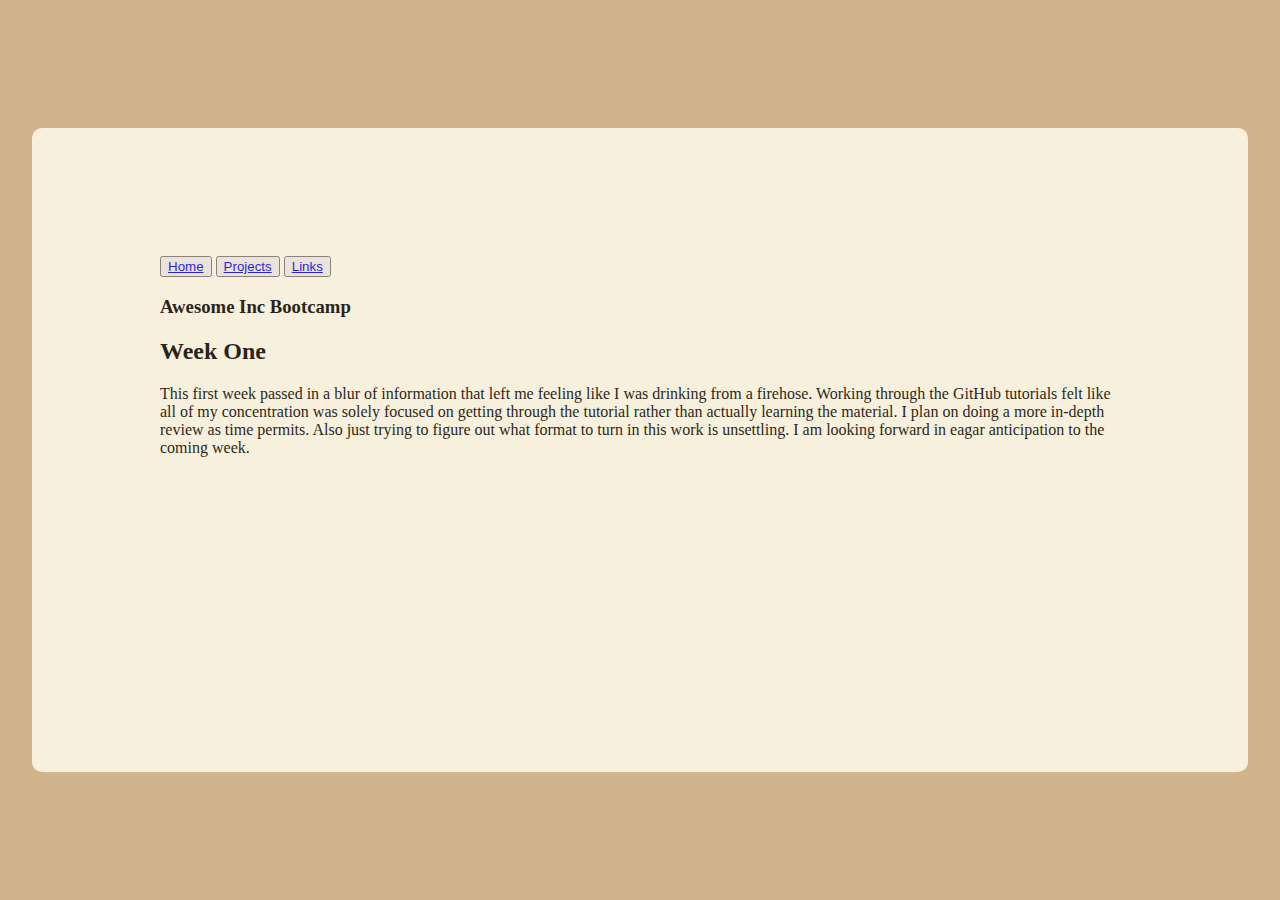
<file: WeekOne.html>
<!DOCTYPE html PUBLIC "-//IETF//DTD HTML 2.0//EN">
<HTML>
   <HEAD>
      <TITLE>Week 1 @ Awesome</TITLE>
      <link rel=StyleSheet href=styleBlog.css type='text/css' media=screen>
      <meta http-equiv="Content-Type" content="text/html; charset=UTF-8">
   </HEAD>
<BODY>
    <div class = pmenu>
        <button>
            <a href='index.html' title='Home'>Home</a>
        </button>

        <button>
            <a href='projects.html' title='See what Ive built'>Projects</a>
        </button>

        <button>
            <a href='links.html' title='Links'>Links</a>
        </button>
    </div>

    <!--h1><a href='index.html' id='returnHome' title='Home'>David Oliver</a></h1-->

    <h3>Awesome Inc Bootcamp</h3>

    <h2>Week One</h2>

    <P>This first week passed in a blur of information that left me feeling like I was drinking 
            from a firehose.  Working through the GitHub tutorials felt like all of my concentration 
            was solely focused on getting through the tutorial rather than actually learning the 
            material.   I plan on doing a more in-depth review as time permits.   Also just trying to 
            figure out what format to turn in this work is unsettling.   I am looking forward in 
            eagar anticipation to the coming week. 
    </P>

</BODY>
</HTML>
</file>
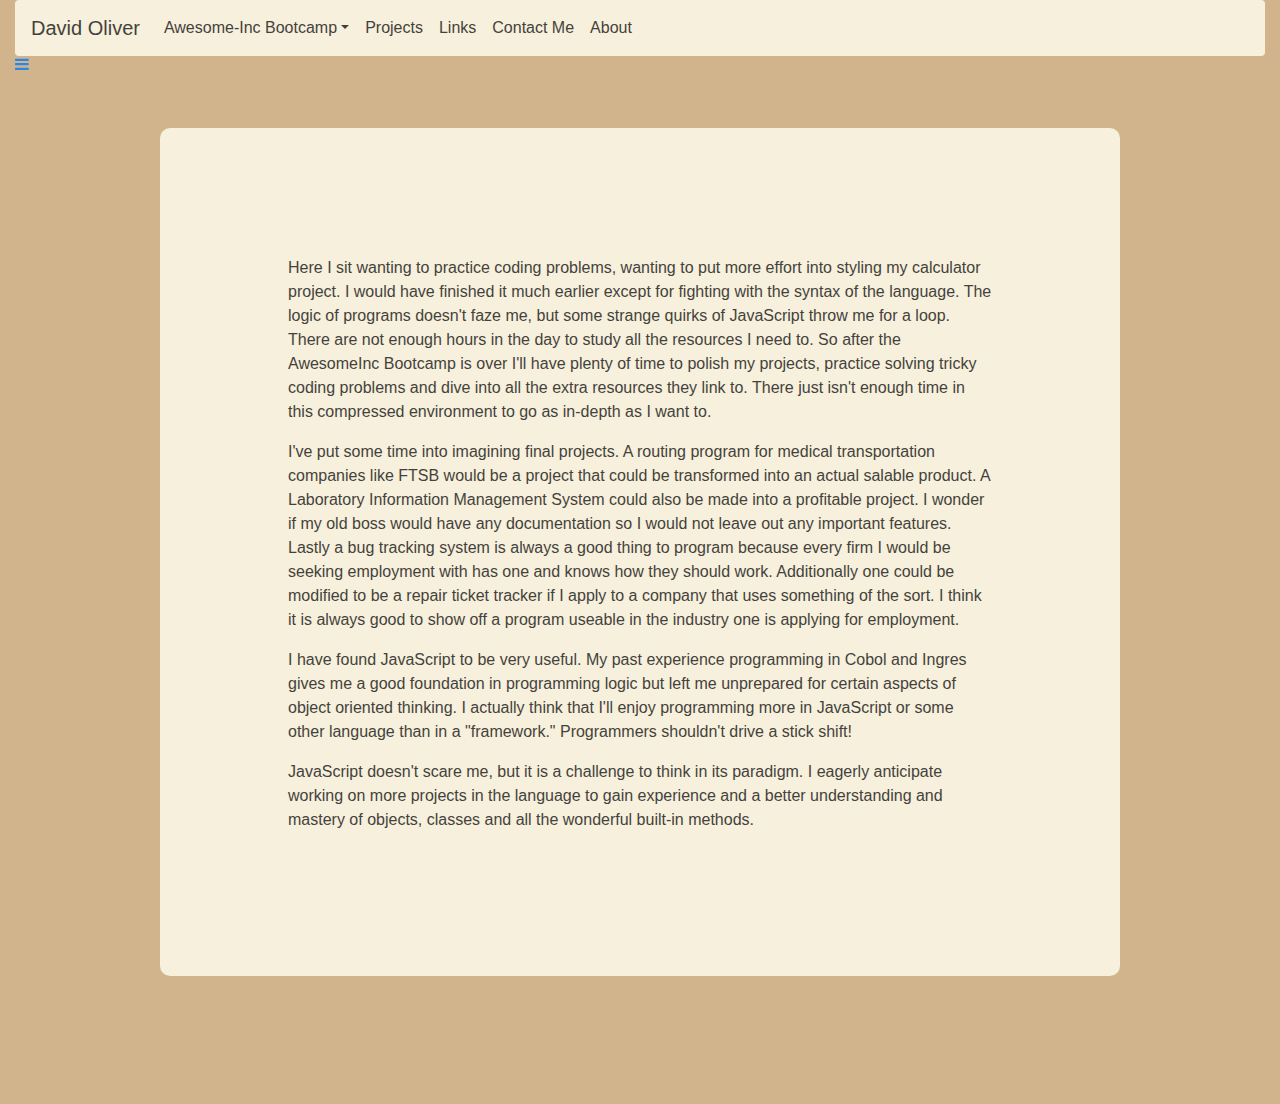
<file: WeekSeven.html>
<!DOCTYPE html PUBLIC "-//IETF//DTD HTML 2.0//EN">
<HTML>

<HEAD>
    <TITLE>Onsite Week 3</TITLE>
    <meta http-equiv="Content-Type" content="text/html; charset=UTF-8">
    <!-- Required meta tags -->
    <meta name="viewport" content="width=device-width, initial-scale=1, shrink-to-fit=no">

    <!-- Bootstrap CSS -->
    <link rel="stylesheet" href="https://stackpath.bootstrapcdn.com/bootstrap/4.3.1/css/bootstrap.min.css"
        integrity="sha384-ggOyR0iXCbMQv3Xipma34MD+dH/1fQ784/j6cY/iJTQUOhcWr7x9JvoRxT2MZw1T" crossorigin="anonymous">

    <!-- week-6 Load an icon library to show a hamburger menu (bars) on small screens -->
    <link rel="stylesheet" href="https://cdnjs.cloudflare.com/ajax/libs/font-awesome/4.7.0/css/font-awesome.min.css">


    <!-- Optional JavaScript -->
    <!-- jQuery first, then Popper.js, then Bootstrap JS -->
    <script src="https://code.jquery.com/jquery-3.3.1.slim.min.js"
        integrity="sha384-q8i/X+965DzO0rT7abK41JStQIAqVgRVzpbzo5smXKp4YfRvH+8abtTE1Pi6jizo"
        crossorigin="anonymous"></script>
    <script src="https://cdnjs.cloudflare.com/ajax/libs/popper.js/1.14.7/umd/popper.min.js"
        integrity="sha384-UO2eT0CpHqdSJQ6hJty5KVphtPhzWj9WO1clHTMGa3JDZwrnQq4sF86dIHNDz0W1"
        crossorigin="anonymous"></script>
    <script src="https://stackpath.bootstrapcdn.com/bootstrap/4.3.1/js/bootstrap.min.js"
        integrity="sha384-JjSmVgyd0p3pXB1rRibZUAYoIIy6OrQ6VrjIEaFf/nJGzIxFDsf4x0xIM+B07jRM"
        crossorigin="anonymous"></script>

    <!-- my stylesheet & javascript -->
    <link rel=StyleSheet href='styleBlog.css' type='text/css' media=screen>
    <script src="./js/main.js"></script>
</HEAD>

<BODY>
    <div class="container">

        <div class="row">
            <div class="col-12 vh-50 fixed-top my-auto">
                <div class="topnav m-auto text-body" id="myTopnav">
                    <nav class="navbar navbar-expand-sm navbar-dark text-dark rounded" style="background-color: ivory;">
                        <a class="navbar-brand text-body" href="./index.html">David Oliver</a>
                        <button class="navbar-toggler d-lg-none button-dark" type="button" data-toggle="collapse"
                            data-target="#collapsibleNavId" aria-controls="collapsibleNavId" aria-expanded="false"
                            aria-label="Toggle navigation"></button>
                        <div class="collapse navbar-collapse" id="collapsibleNavId">
                            <ul class="navbar-nav mr-auto mt-2 mt-lg-0">
                                <li class="nav-item dropdown">
                                <a class="nav-link dropdown-toggle text-body" href="#" id="dropdownId" data-toggle="dropdown" aria-haspopup="true"
                                    aria-expanded="false">Awesome-Inc
                                    Bootcamp</a>
                                <div class="dropdown-menu" aria-labelledby="dropdownId">
                                    <a class="dropdown-item" href="./WeekFive.html">On-Site Week 1</a>
                                    <a class="dropdown-item" href="./WeekSix.html">On-Site Week 2</a>
                                    <a class="dropdown-item" href="./WeekSeven.html">On-Site Week 3</a>
                                    <a class="dropdown-item" href="./WeekEight.html">On-Site Week 4</a>
                                    <div class="dropdown-divider"></div>
                                    <a class="dropdown-item" href="./WeekFive.html">On-Site Week 5</a>
                                    <a class="dropdown-item" href="./WeekSix.html">On-Site Week 6</a>
                                    <a class="dropdown-item" href="./WeekSeven.html">On-Site Week 7</a>
                                    <a class="dropdown-item" href="./WeekEight.html">On-Site Week 8</a>
                                </div>
                            </li>
                            <li class="nav-item">
                                <a class="nav-link text-body" href="./projects.html">Projects</a>
                            </li>
                            <li class="nav-item active">
                                <a class="nav-link text-body" href="./links.html">Links<span
                                        class="sr-only">(current)</span></a>
                            </li>
                                <li class="nav-item active">
                                    <a class="nav-link text-body" href="#./contact.html">Contact Me<span
                                            class="sr-only">(current)</span></a>
                                </li>
                                <li class="nav-item inactive">
                                    <a class="nav-link text-body" href="#./about.html">About<span
                                            class="sr-only">(current)</span></a>
                                </li>
                            </ul>
                            <!-- <form class="form-inline my-2 my-lg-0">
                                <input class="form-control mr-sm-2" type="text" placeholder="Search">
                                <button class="btn btn-outline-success my-2 my-sm-0" type="submit">Search</button>
                            </form> -->
                        </div>
                    </nav>
                    <!-- <a href="./index.html" class="active text-body">Home</a>
                    <a href="./index-old.html" class="text-body">Awesome-Bootcamp</a>
                    <a href="./projects.html" class="text-body">Projects</a>
                    <a href="./links.html" class="text-body">Links</a>
                    <a href="#contact" class="text-body">Contact</a>
                    <a href="#about" class="text-body">About</a> -->

                    <a href="javascript:void(0);" class="icon" onclick="myMenuFun()">
                        <i class="fa fa-bars"></i>
                    </a>

                </div>
            </div>
        </div>

        <div class="row">
            <div class="col-xs-1-12">

                <p>Here I sit wanting to practice coding problems, wanting to put more effort
                    into styling my calculator project. I would have finished it much earlier
                    except for fighting with the syntax of the language. The logic of programs
                    doesn't faze me, but some strange quirks of JavaScript throw me for a loop.
                    There are not enough hours in the day to study all the resources I need to.
                    So after the AwesomeInc Bootcamp is over I'll have plenty of time to polish
                    my projects, practice solving tricky coding problems and dive into all the extra
                    resources they link to. There just isn't enough time in this compressed environment
                    to go as in-depth as I want to.</p>


                <p>
                    I've put some time into imagining final projects. A routing program
                    for medical transportation companies like FTSB would be a project
                    that could be transformed into an actual salable product. A Laboratory
                    Information Management System could also be made into a profitable
                    project. I wonder if my old boss would have any documentation so I would
                    not leave out any important features. Lastly a bug tracking system is
                    always a good thing to program because every firm I would be
                    seeking employment with has one and knows how they should work.
                    Additionally one could be modified to be a repair ticket tracker
                    if I apply to a company that uses something of the sort. I think it
                    is always good to show off a program useable in the industry one is
                    applying for employment.</p>


                <p>
                    I have found JavaScript to be very useful. My past experience programming
                    in Cobol and Ingres gives me a good foundation in programming logic
                    but left me unprepared for certain aspects of object oriented thinking.
                    I actually think that I'll enjoy programming more in JavaScript or
                    some other language than in a "framework." Programmers shouldn't drive
                    a stick shift!</p>


                <p>
                    JavaScript doesn't scare me, but it is a challenge to think in its paradigm.
                    I eagerly anticipate working on more projects in the language to
                    gain experience and a better understanding and mastery of objects, classes and all the
                    wonderful built-in methods.</p>

            </div>
        </div>
    </div>

</body>

</html>
</file>
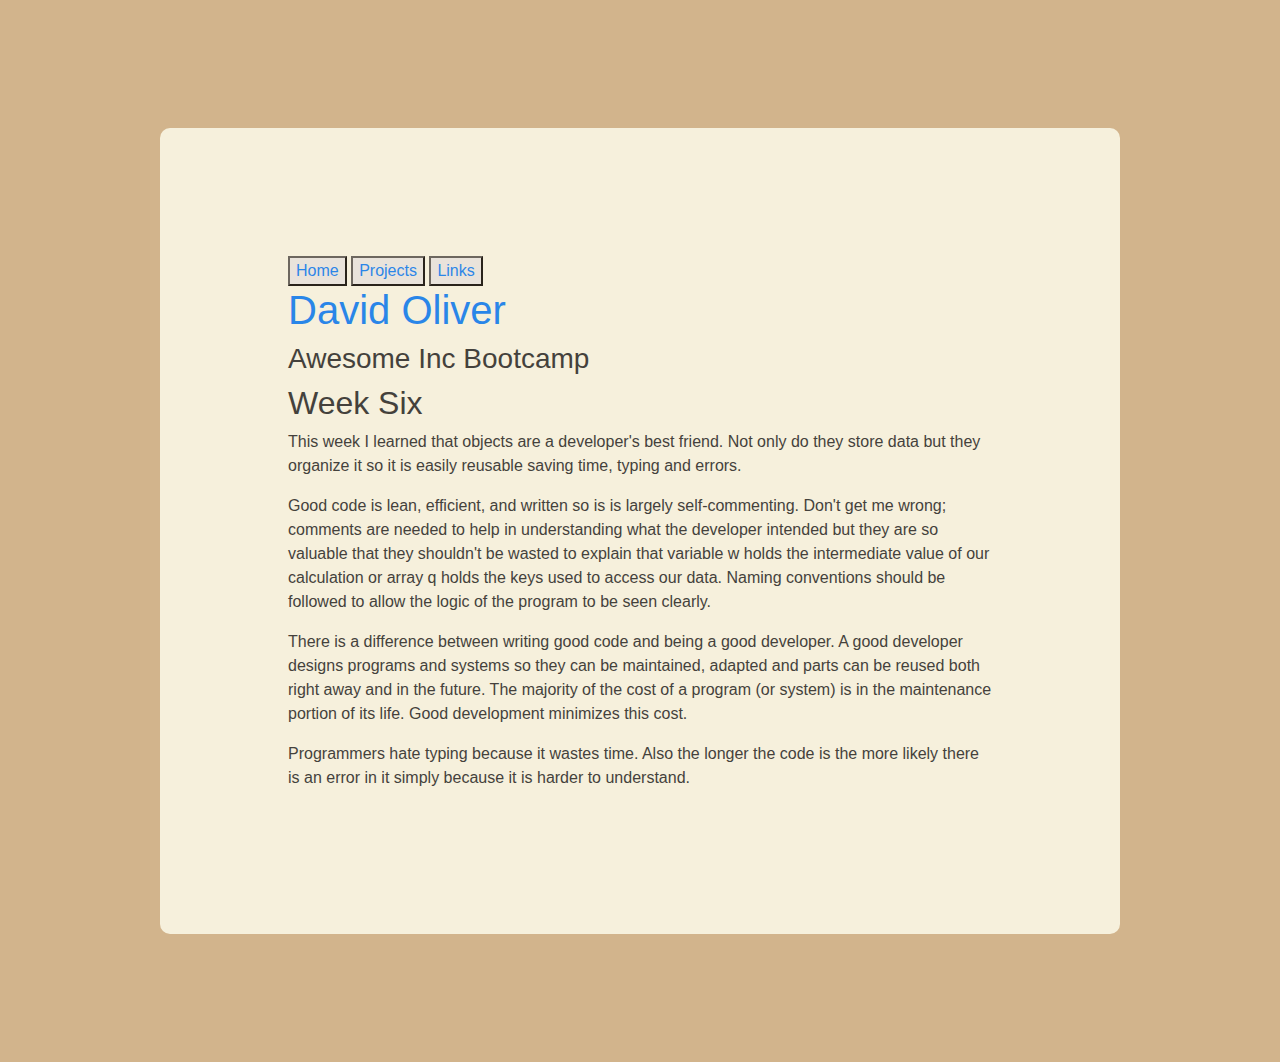
<file: WeekSix.html>
<!DOCTYPE html PUBLIC "-//IETF//DTD HTML 2.0//EN">
<HTML>

<HEAD>
    <TITLE>Week 1 Onsite</TITLE>
    <meta http-equiv="Content-Type" content="text/html; charset=UTF-8">
    <!-- Required meta tags -->
    <meta charset="utf-8">
    <meta name="viewport" content="width=device-width, initial-scale=1, shrink-to-fit=no">

    <!-- Bootstrap CSS -->
    <link rel="stylesheet" href="https://stackpath.bootstrapcdn.com/bootstrap/4.3.1/css/bootstrap.min.css"
        integrity="sha384-ggOyR0iXCbMQv3Xipma34MD+dH/1fQ784/j6cY/iJTQUOhcWr7x9JvoRxT2MZw1T" crossorigin="anonymous">

    <link rel=StyleSheet href='styleBlog.css' type='text/css' media=screen>

    <!-- Optional JavaScript -->
    <!-- jQuery first, then Popper.js, then Bootstrap JS -->
    <script src="https://code.jquery.com/jquery-3.3.1.slim.min.js"
        integrity="sha384-q8i/X+965DzO0rT7abK41JStQIAqVgRVzpbzo5smXKp4YfRvH+8abtTE1Pi6jizo"
        crossorigin="anonymous"></script>
    <script src="https://cdnjs.cloudflare.com/ajax/libs/popper.js/1.14.7/umd/popper.min.js"
        integrity="sha384-UO2eT0CpHqdSJQ6hJty5KVphtPhzWj9WO1clHTMGa3JDZwrnQq4sF86dIHNDz0W1"
        crossorigin="anonymous"></script>
    <script src="https://stackpath.bootstrapcdn.com/bootstrap/4.3.1/js/bootstrap.min.js"
        integrity="sha384-JjSmVgyd0p3pXB1rRibZUAYoIIy6OrQ6VrjIEaFf/nJGzIxFDsf4x0xIM+B07jRM"
        crossorigin="anonymous"></script>
</HEAD>

<BODY>
    <div class=pmenu>
        <button>
            <a href='index.html' title='Home'>Home</a>
        </button>

        <button>
            <a href='projects.html' title='See what Ive built'>Projects</a>
        </button>

        <button>
            <a href='links.html' title='Links'>Links</a>
        </button>
    </div>

    <h1><a href='index.html' id='returnHome' title='Home'>David Oliver</a></h1>

    <h3>Awesome Inc Bootcamp</h3>

    <h2>Week Six</h2>

<p>This week I learned that objects are a developer's best friend.
    Not only do they store data but they organize it so it
    is easily reusable saving time, typing and errors. </p>


<p>Good code is
    lean, efficient, and written so is is largely self-commenting. Don't get me wrong;
    comments are needed to help in understanding what the developer intended but they
    are so valuable that they shouldn't be wasted to explain that variable w holds the
    intermediate value of our calculation or array q holds the keys used to access our
    data. Naming conventions should be followed to allow the logic of the program to
    be seen clearly.</p>

<p>There is a difference between writing good code and being a good developer.
    A good developer designs programs and
    systems so they can be maintained, adapted and parts can be reused both
    right away and in the future. The majority of the cost of a program (or system)
    is in the maintenance portion of its life. Good development minimizes this cost.</p>

<p>Programmers hate typing because it wastes time. Also the longer the
    code is the more likely there is an error in it simply because it is
    harder to understand.</p>

    </html>

</body>
</file>
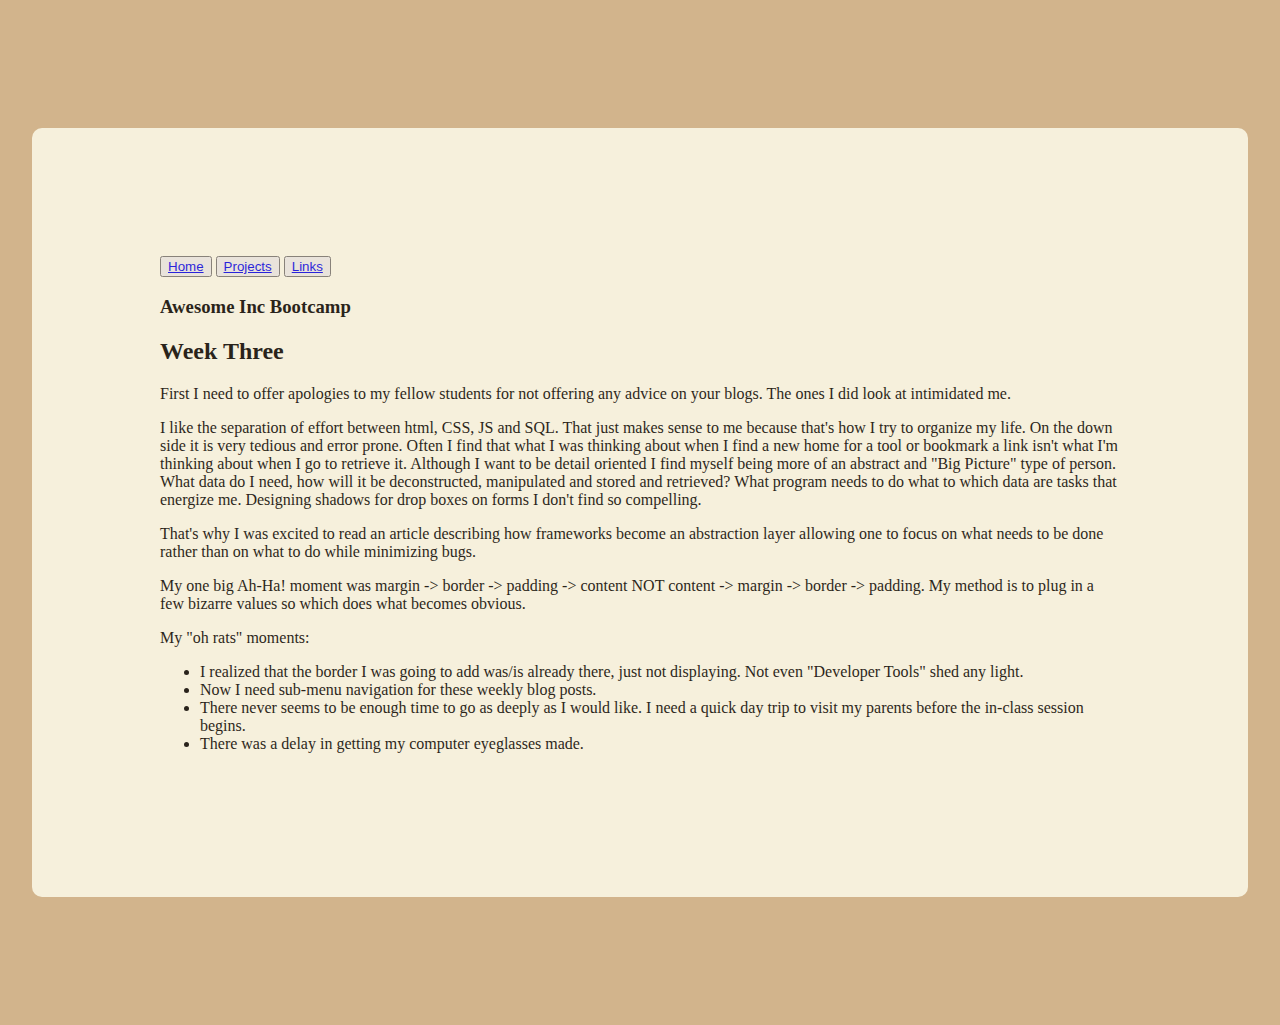
<file: WeekThree.html>
<!DOCTYPE html PUBLIC "-//IETF//DTD HTML 2.0//EN">
<HTML>
   <HEAD>
      <TITLE>Week 3 @ Awesome</TITLE>
      <link rel=StyleSheet href=styleBlog.css type='text/css' media=screen>
      <meta http-equiv="Content-Type" content="text/html; charset=UTF-8">
   </HEAD>
<BODY>
    <div class = pmenu>
        <button>
            <a href='index.html' title='Home'>Home</a>
        </button>

        <button>
            <a href='projects.html' title='See what Ive built'>Projects</a>
        </button>

        <button>
            <a href='links.html' title='Links'>Links</a>
        </button>
    </div>

    <!--
    <H1><a href='index.html' id='returnHome' title='Home'>David Oliver</a></H1>
    -->

    <H3>Awesome Inc Bootcamp</h2>

    <H2>Week Three</H3>

    <p>
        First I need to offer apologies to my fellow students for not offering 
        any advice on your blogs.  The ones I did look at intimidated me.
    </p>

    <p>
        I like the separation of effort between html, CSS, JS and SQL.  That 
        just makes sense to me because that's how I try to organize my life.  
        On the down side it is very tedious and error prone.  Often I find that
        what I was thinking about when I find a new home for a tool or bookmark 
        a link isn't what I'm thinking about when I go to retrieve it. Although 
        I want to be detail oriented I find myself being more of an abstract and 
        "Big Picture" type of person.  What data do I need, how will it be 
        deconstructed, manipulated and stored and retrieved? What program needs
        to do what to which data are tasks that energize me. Designing 
        shadows for drop boxes on forms I don't find so compelling. 
    </p>

    <p>
        That's why I was excited to read an article describing how frameworks 
        become an abstraction layer allowing one to focus on what needs to be
        done rather than on what to do while minimizing bugs.
    </p>

    <p>
        My one big Ah-Ha! moment was margin -> border -> padding -> content NOT
        content -> margin -> border -> padding. My method is to plug in a few 
        bizarre values so which does what becomes obvious.
    </p>

    <p>
        My "oh rats" moments:
        <ul > 
            <li>I realized that the border I was going to add was/is 
                already there, just not displaying.  Not even "Developer Tools" shed 
                any light.</li>
            <li>
                Now I need sub-menu navigation for these weekly blog posts.
            </li>
            <li> There never seems to be enough time to go as deeply as I would like.  
                I need a quick day trip to visit my parents before the in-class session begins.</li>
            <li>There was a delay in getting my computer eyeglasses made.</li>
        </ul>
    </p>

</BODY>
</HTML>
</file>
<file: styleHome.css>
/* general styles */

html {
    background-color: tan;
    
    }

body {
    width: 95%;
    margin: 5% auto;
    border-radius: 10px;

    background-color: ivory;
    background-image: 
        url('https://www.bing.com/th?id=OHR.BrightonJetty_ZH-CN1526526038_1920x1080.jpg&rf=LaDigue_1920x1080.jpg&pid=hp');
    background-repeat: no-repeat;
    background-attachment: fixed;
    background-position: center;
    background-size: cover;
    padding: 2px;
}

#IDinspiration {
    background-color: ivory;
    opacity: .6;
}

a:hover {
    color: rosybrown;
    text-decoration: underline wavy;
}

a[title='Home'] {
    color: black;
}

/* Add an active class to highlight the current page w3school how-to pg*/
.topnav a.active {
  background-color: ivory;
  opacity: .5;
  padding: 2px;
  border-radius: 5px;
  color: brown;
}

/*.topnav {
    background-color: ivory;
  border-radius: 5px;
  padding: 2px;
    opacity: .3;
} */

/* Hide the link that should open and close the topnav on small screens w3school */
.topnav .icon {
  display: none;
}

/* When the screen is less than 600 pixels wide, hide all links, except for the first one ("Home"). Show the link that contains should open and close the topnav (.icon) */
@media screen and (max-width: 600px) {
  .topnav a:not(:first-child) {display: none;}
  .topnav a.icon {
    float: right;
    display: block;
  }
}

/* The "responsive" class is added to the topnav with JavaScript when the user clicks on the icon. This class makes the topnav look good on small screens (display the links vertically instead of horizontally) */
@media screen and (max-width: 600px) {
  .topnav.responsive {position: relative;}
  .topnav.responsive a.icon {
    position: absolute;
    right: 0;
    top: 0;
  }
  .topnav.responsive a {
    float: none;
    display: block;
    text-align: left;
  }
}
</file>
<file: styleBlog.css>
/* general styles */

html {
    background-color: tan;
    background-image: 
        url('https://www.bing.com/th?id=OHR.BrightonJetty_ZH-CN1526526038_1920x1080.jpg&rf=LaDigue_1920x1080.jpg&pid=hp');
    background-repeat: no-repeat;
    background-attachment: fixed;
    background-position: center;
    background-size: cover;
}

body {
    width: 80%;
    max-width: 960px;
    margin: 10% auto;

    background-color: ivory;
    border-radius: 10px;
    opacity: .8;
    padding: 10%;
}

/* button {
    border: solid rosybrown;
    border-radius: 10px;
    background-color: tan;
}


div.pmenu {
    border: 1px solid rosybrown;
    border-radius: 10px;
  } */

/* .blog {
    background-color: tan;
    border: 0.25em solid rosybrown;
    border-radius: 10px;
} */
/* 
a:link {
    color: black;
}

a:hover {
    color: rosybrown;
    text-decoration: underline wavy;
}

a:visited {
    color: royalblue;
}

a[title='Home'] {
    color: black;
} */
</file>
